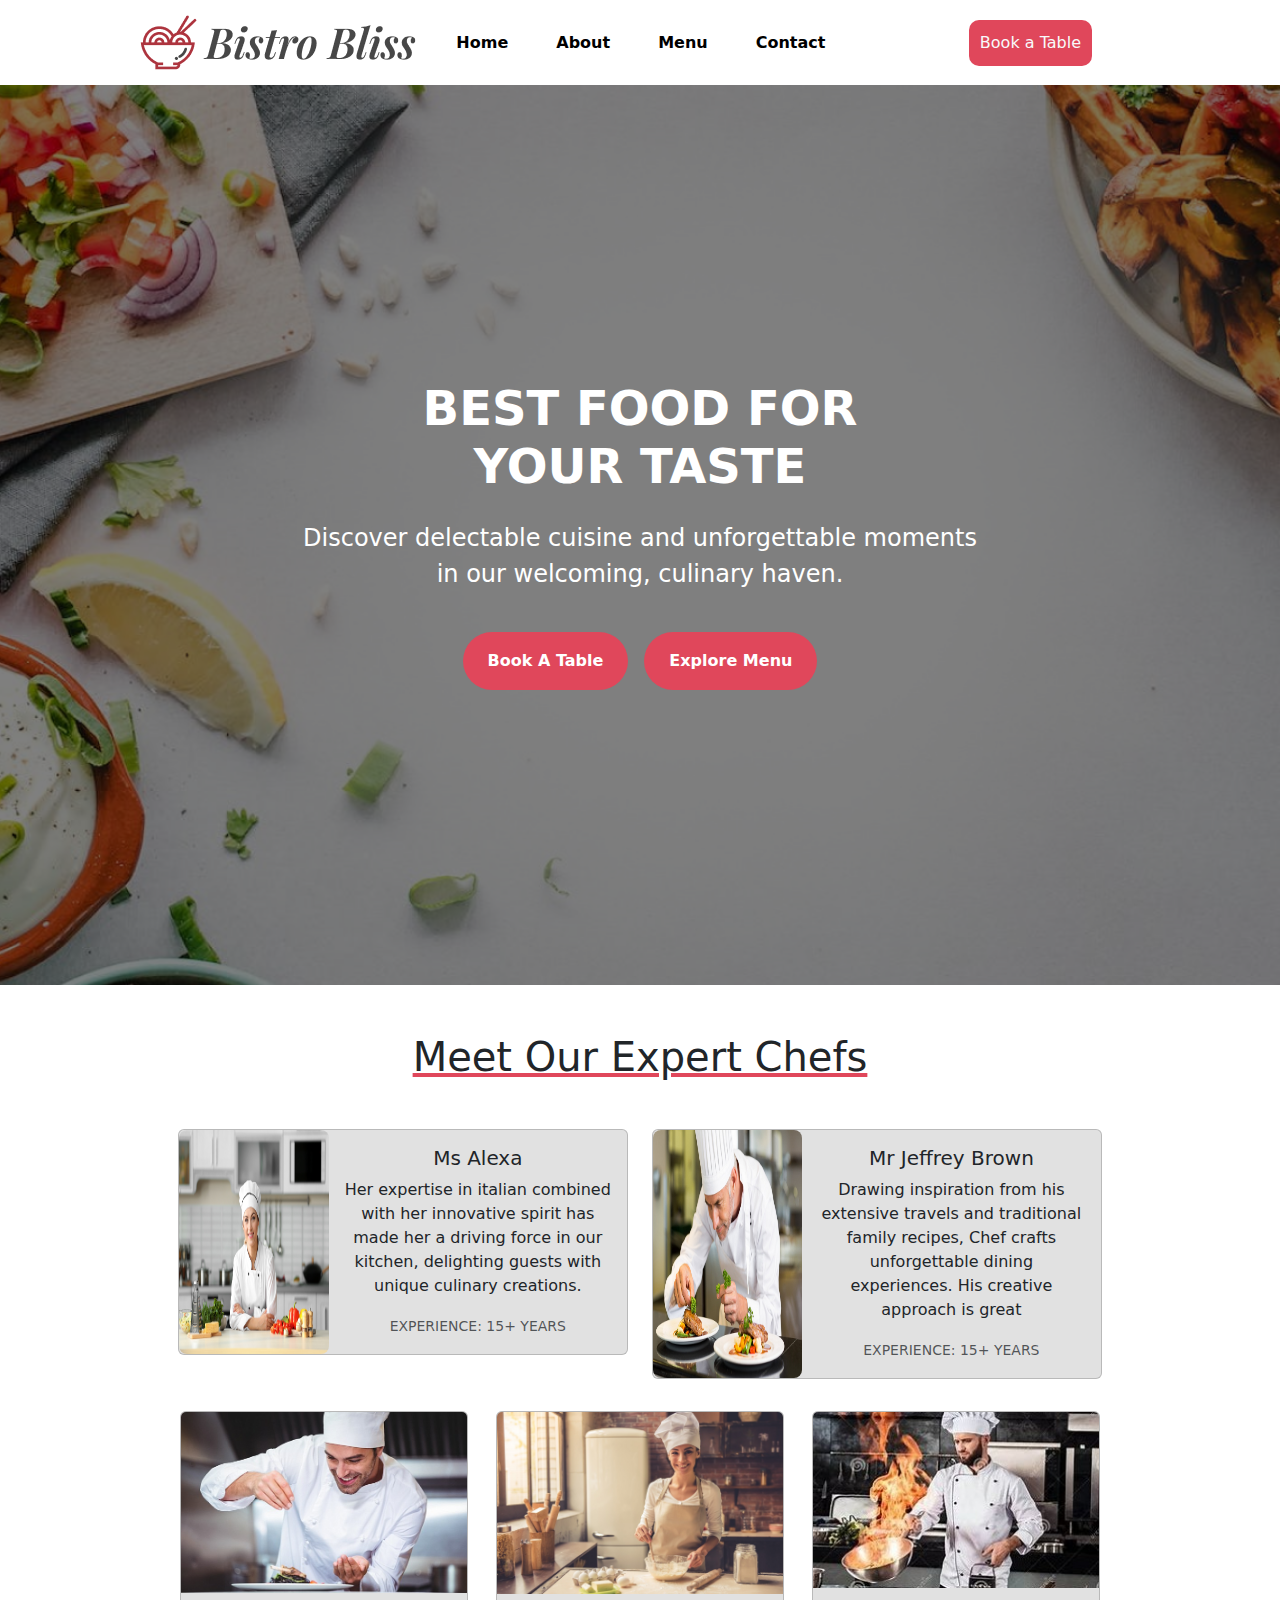
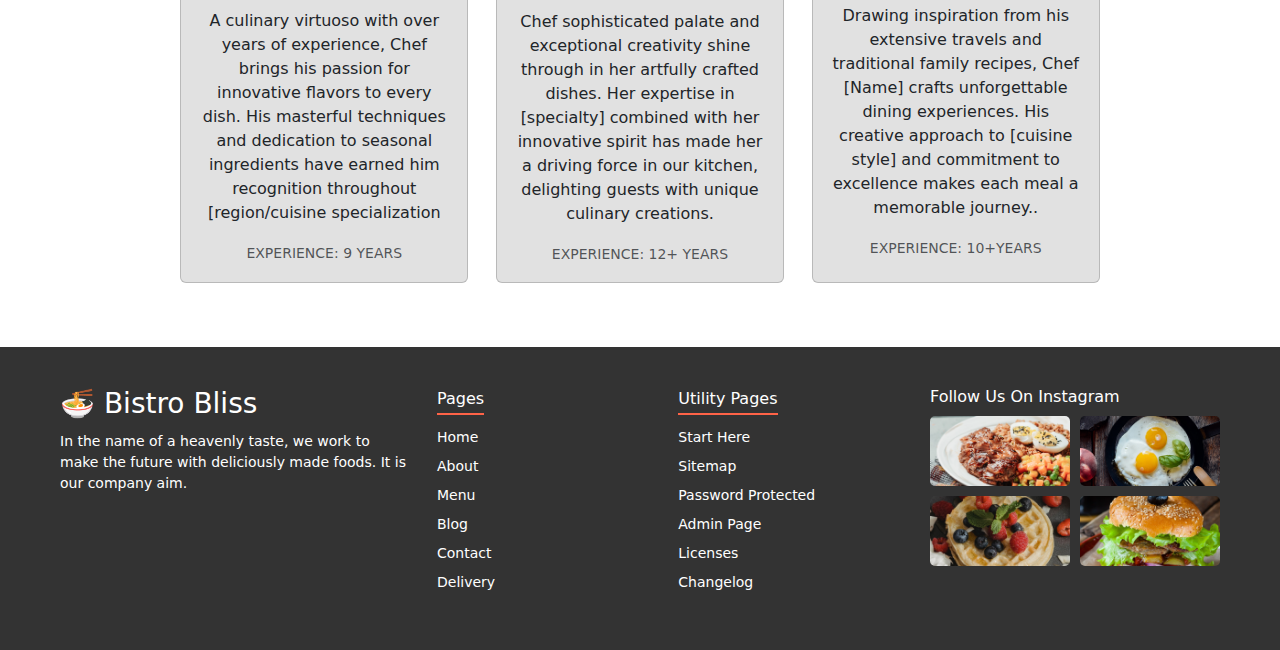
<file: index.html>
<!DOCTYPE html>
<html lang="en">

<head>
  <meta charset="UTF-8">
  <meta name="viewport" content="width=device-width, initial-scale=1.0">
  <title>BISTRO BLISS</title>
  <link rel="stylesheet" href="bootstrap-5.3.3-dist/css/bootstrap.min.css">
  <link rel="stylesheet" href="style.css">
</head>

<body>
   <!-- navbar -->
  <div class="main">
    <nav class="navbar navbar-expand-lg">
      <div class="container">
        <a class="navbar-brand" href="#">
          <img src="images/japanese-food.png" alt="">
          <img src="images/Cuisine.png" alt="">
        </a>
        <button class="navbar-toggler" type="button" data-bs-toggle="collapse" data-bs-target="#navbarSupportedContent"
          aria-controls="navbarSupportedContent" aria-expanded="false" aria-label="Toggle navigation">
          <span class="navbar-toggler-icon"></span>
        </button>
        <div class="collapse navbar-collapse" id="navbarSupportedContent">
          <ul class="navbar-nav me-auto mb-2 mb-lg-0 fw-bold">
            <!--nav-item-->
            <li class="nav-item px-3 ">
              <a class="nav-link active" aria-current="page" href="index.html">Home</a>
            </li>
            <li class="nav-item px-3">
              <a class="nav-link active" aria-current="page" href="about.html">About</a>
            </li>

            <li class="nav-item px-3">
              <a class="nav-link active" aria-current="page" href="menu.html">Menu</a>
            </li>
            <li class="nav-item px-3">
              <a class="nav-link active" aria-current="page" href="contact.html">Contact</a>
            </li>
          </ul>


          <form class="d-flex px-5 justify-content-center" role="search">

            <button class="btn btn-themee" type="submit"><a href="bookatable.html" class="text-light link-underline link-underline-opacity-0">Book a Table </a></button>
          </form>

        </div>
      </div>
    </nav>
  </div> 
  <!-- HERO SECTION-->
 
<div class="hero position-relative text-center min-vh-100">
  <!-- Background Image -->
  <img src="images/background.png" alt="bg" class="img-fluid w-100 h-100 object-fit-cover">

  <!-- Overlay with Text & Buttons -->
  <div class="hero-overlay position-absolute top-0 start-0 w-100 h-100 d-flex flex-column align-items-center justify-content-center text-white">
    <!-- Heading -->
    <h1 class="fw-bold display-4 text-uppercase">
      Best food for <br> your taste
    </h1>

    <!-- Paragraph -->
    <p class="mt-3 lead px-3">
      Discover delectable cuisine and unforgettable moments <br>
      in our welcoming, culinary haven.
    </p>

    <!-- Buttons -->
    <div class="mt-4 d-flex flex-column flex-md-row gap-3">
      <button type="button" class="bh-1 btn py-3 px-4 fw-semibold">
        Book A Table
      </button>
      <button type="button" class="bh-2 btn py-3 px-4 fw-semibold">
        Explore Menu
      </button>
    </div>
  </div>
</div>


  

  <!-- CHEFS SECTION -->
  <div class="chef-sec m-5 ">
    <h1 class="c-h d-flex justify-content-center fs-1.5 my-5 ">Meet Our Expert Chefs</h1>

    <div class="container text-center">
      <div class="row">
        <div class="col-sm d-flex justify-content-center h-100">
          <!-- card1  -->
          <div class="card mb-3" style="max-width: 540px;">
            <div class="row g-0">
              <div class="col-md-4">
                <img src="images/Chef1.jpeg" class="img-fluid rounded-3 h-100" alt="chef1" w>
              </div>
              <div class="col-md-8">
                <div class="card-body">
                  <h5 class="card-title">Ms Alexa</h5>
                  <p class="card-text">Her expertise in italian combined with her innovative spirit
                    has made her a driving force in our kitchen, delighting guests with unique
                    culinary creations.</p>
                  <p class="card-text"><small class="text-body-secondary">EXPERIENCE: 15+
                      YEARS</small></p>
                </div>
              </div>
            </div>
          </div>
        </div>
        <div class="col-sm d-flex justify-content-center h-100">
          <!-- card 2  -->
          <div class="card mb-3 " style="max-width: 540px;">
            <div class="row g-0 ">
              <div class="col-md-4">
                <img src="images/chef2.jpeg" class="img-fluid rounded-3 h-100" alt="chef2">
              </div>
              <div class="col-md-8">
                <div class="card-body">
                  <h5 class="card-title">Mr Jeffrey Brown</h5>
                  <p class="card-text">Drawing inspiration from his extensive travels and traditional
                    family recipes, Chef crafts unforgettable dining experiences. His creative
                    approach is great </p>
                  <p class="card-text"><small class="text-body-secondary">EXPERIENCE: 15+
                      YEARS</small></p>
                </div>
              </div>
            </div>
          </div>
        </div>
      </div>
    </div>
    <div class="container text-center">
      <div class="row ">
        <div class="col-sm my-3 d-flex justify-content-center">
          <!-- card 3  -->
          <div class="card h-100 " style="width: 18rem;">
            <img src="images/chef3.jpeg" class="card-img-top" alt="chef">
            <div class="card-body">
              <p class="card-text">A culinary virtuoso with over years of experience, Chef brings his
                passion for innovative flavors to every dish. His masterful techniques and dedication to
                seasonal ingredients have earned him recognition throughout [region/cuisine
                specialization</p>
              <p class="card-text"><small class="text-body-secondary">EXPERIENCE: 9 YEARS</small></p>
            </div>
          </div>
        </div>
        <div class="col-sm my-3 d-flex justify-content-center">
          <!-- card 4  -->
          <div class="card h-100 " style="width: 18rem;">
            <img src="images/chef4.jpeg" class="card-img-top" alt="chef">
            <div class="card-body">
              <p class="card-text">Chef sophisticated palate and exceptional creativity shine through in
                her artfully crafted dishes. Her expertise in [specialty] combined with her innovative
                spirit has made her a driving force in our kitchen, delighting guests with unique
                culinary creations.</p>
              <p class="card-text"><small class="text-body-secondary">EXPERIENCE: 12+ YEARS</small></p>
            </div>
          </div>
        </div>
        <div class="col-sm my-3 d-flex justify-content-center">
          <!-- card 5 -->
          <div class="card h-100 " style="width: 18rem;">
            <img src="images/chef5.jpeg" class="card-img-top" alt="chef">
            <div class="card-body">
              <p class="card-text">Drawing inspiration from his extensive travels and traditional family
                recipes, Chef [Name] crafts unforgettable dining experiences. His creative approach to
                [cuisine style] and commitment to excellence makes each meal a memorable journey..</p>
              <p class="card-text"><small class="text-body-secondary">EXPERIENCE: 10+YEARS</small></p>
            </div>
          </div>
        </div>
      </div>
    </div>
  </div>
 <!--footer-->
 <footer class="footer">
  <div class="footer-container">

      <div class="footer-left">
          <h3 class="footer-logo">🍜 Bistro Bliss</h3>
          <p class="footer-desc">
              In the name of a heavenly taste, we work to make the future with deliciously made foods. It is our
              company aim.
          </p>
          <div class="social-icons">
              <a href="#"><i class="fab fa-facebook"></i></a>
              <a href="#"><i class="fab fa-twitter"></i></a>
              <a href="#"><i class="fab fa-instagram"></i></a>
              <a href="#"><i class="fab fa-pinterest"></i></a>
          </div>
      </div>

      <div class="footer-middle">
          <div class="footer-links">
              <h4>Pages</h4>
              <ul>
                  <li><a href="#">Home</a></li>
                  <li><a href="#">About</a></li>
                  <li><a href="#">Menu</a></li>
                  <li><a href="#">Blog</a></li>
                  <li><a href="#">Contact</a></li>
                  <li><a href="#">Delivery</a></li>
              </ul>
          </div>
          <div class="footer-links">
              <h4>Utility Pages</h4>
              <ul>
                  <li><a href="#">Start Here</a></li>
                  <li><a href="#">Sitemap</a></li>
                  <li><a href="#">Password Protected</a></li>
                  <li><a href="admin.html">Admin Page</a></li>
                  <li><a href="#">Licenses</a></li>
                  <li><a href="#">Changelog</a></li>
              </ul>
          </div>
      </div>


      <div class="footer-right">
          <h4>Follow Us On Instagram</h4>
          <div class="footer-images">
              <img src="images/noodles.png" alt="Food Image 1">
              <img src="images/fry egg.png" alt="Food Image 2">
              <img src="images/waffles.png" alt="Food Image 3">
              <img src="images/zinger.png" alt="Food Image 4">
          </div>
      </div>
  </div>
</footer> 

  <script src="bootstrap-5.3.3-dist/js/bootstrap.min.js"></script>
</body>

</html>
</file>
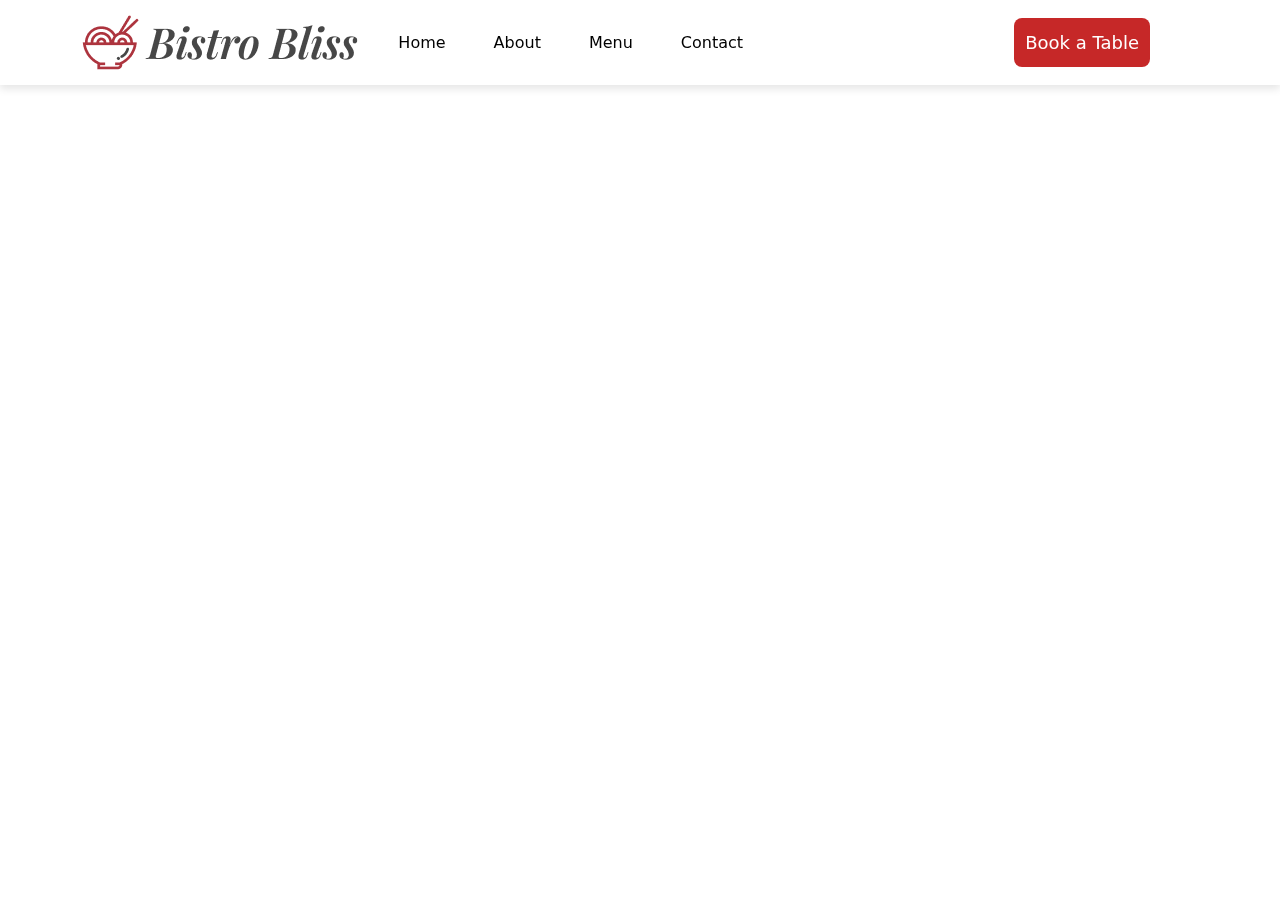
<file: images/index.html>
<!doctype html>
<html lang="en">

<head>
  <meta charset="utf-8">
  <meta name="viewport" content="width=device-width, initial-scale=1">
  <title>Bootstrap demo</title>
  <link href="https://cdn.jsdelivr.net/npm/bootstrap@5.3.3/dist/css/bootstrap.min.css" rel="stylesheet"
    integrity="sha384-QWTKZyjpPEjISv5WaRU9OFeRpok6YctnYmDr5pNlyT2bRjXh0JMhjY6hW+ALEwIH" crossorigin="anonymous">
  <link rel="stylesheet" href="style.css">
</head>

<body>
  <div class="main">
    <!--navbar-->
    <nav class="navbar navbar-expand-lg">
      <div class="container">
        <a class="navbar-brand" href="#">
          <img src="Food - Website Design (Community)/japanese-food.png" alt="">
          <img src="Food - Website Design (Community)/Cuisine.png" alt="">
        </a>
        <button class="navbar-toggler" type="button" data-bs-toggle="collapse" data-bs-target="#navbarSupportedContent"
          aria-controls="navbarSupportedContent" aria-expanded="false" aria-label="Toggle navigation">
          <span class="navbar-toggler-icon"></span>
        </button>
        <div class="collapse navbar-collapse" id="navbarSupportedContent">
          <ul class="navbar-nav me-auto mb-2 mb-lg-0">
            <!--nav-item-->
            <li class="nav-item px-3">
              <a class="nav-link active" aria-current="page" href="home.html">Home</a>
            </li>
            <li class="nav-item px-3">
              <a class="nav-link active" aria-current="page" href="about.html">About</a>
            </li>

            <li class="nav-item px-3">
              <a class="nav-link active" aria-current="page" href="menu.html">Menu</a>
            </li>
            <li class="nav-item px-3">
              <a class="nav-link active" aria-current="page" href="contact.html">Contact</a>
            </li>
          </ul>


          <form class="d-flex px-5 justify-content-center" role="search">

            <button class="btn btn-theme" type="submit" href="bookatable.html">Book a Table</button>
          </form>

        </div>
      </div>
    </nav>
    <!---->
  </div>




  <script src="https://cdn.jsdelivr.net/npm/bootstrap@5.3.3/dist/js/bootstrap.bundle.min.js"
    integrity="sha384-YvpcrYf0tY3lHB60NNkmXc5s9fDVZLESaAA55NDzOxhy9GkcIdslK1eN7N6jIeHz"
    crossorigin="anonymous"></script>
</body>

</html>
</file>
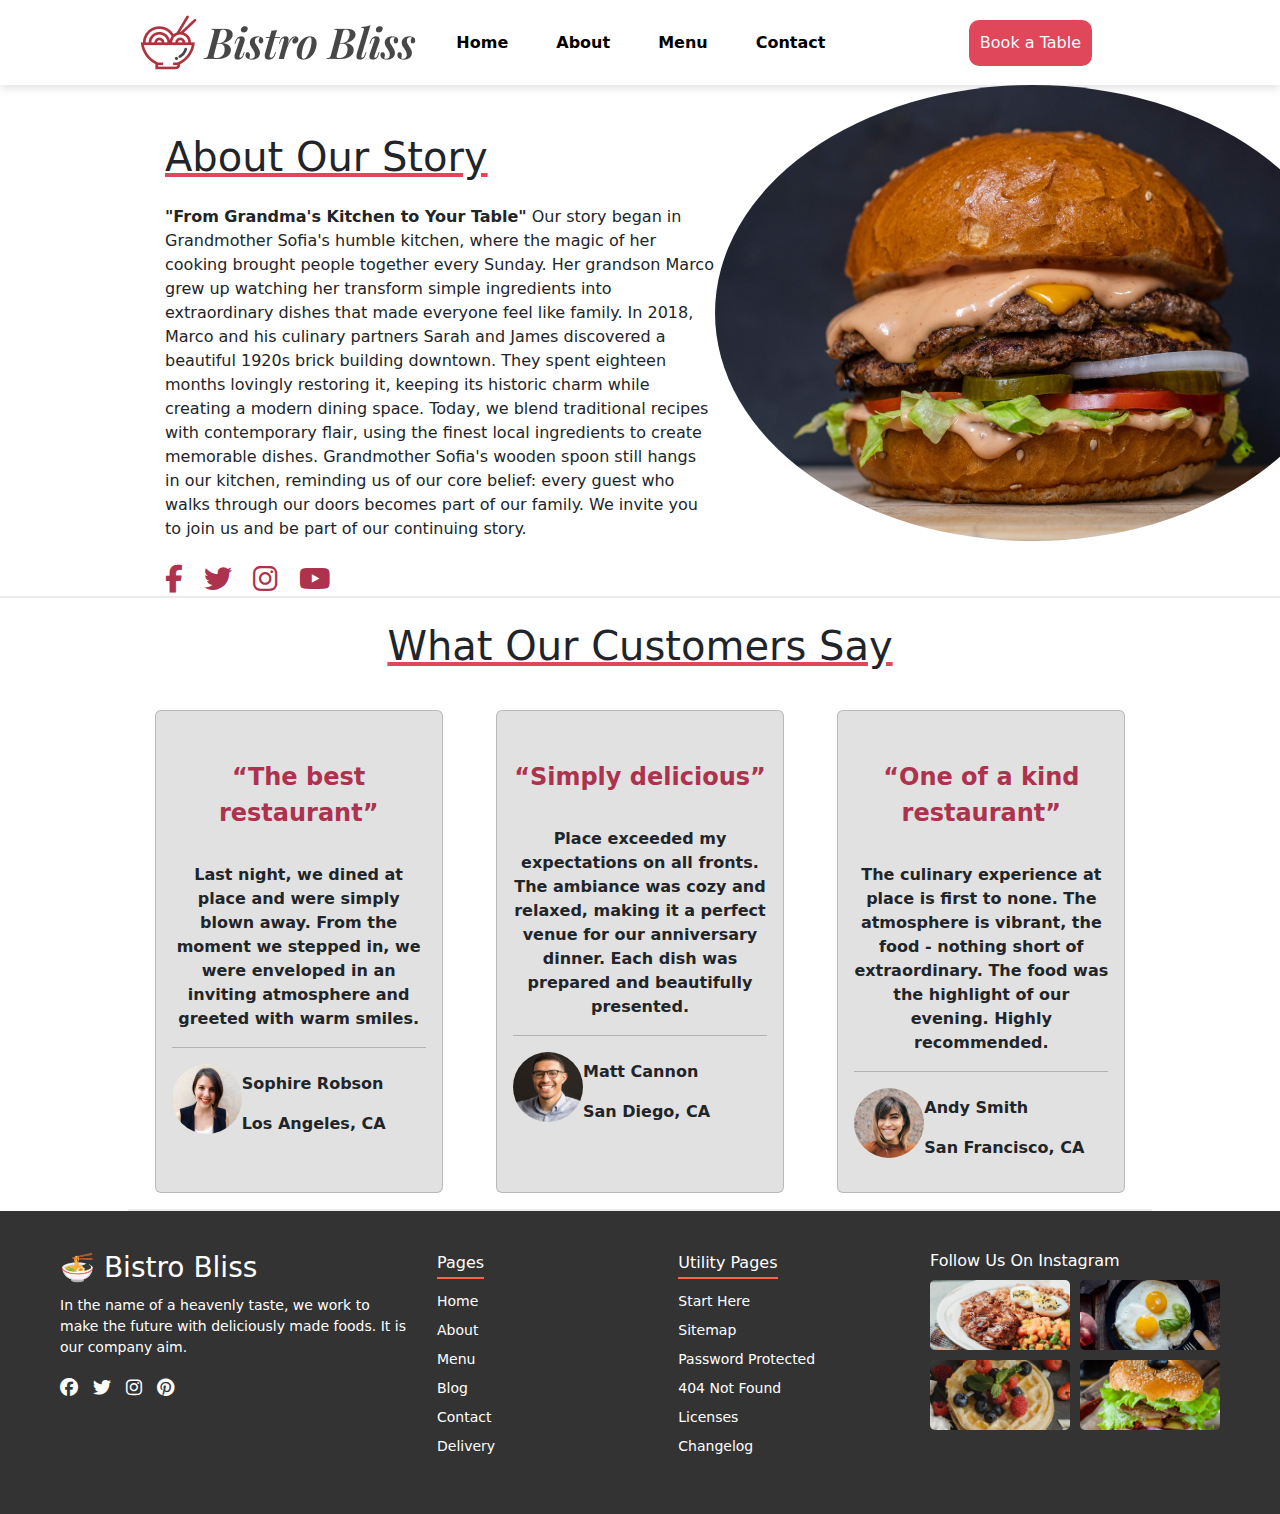
<file: about.html>
<!DOCTYPE html>
<html lang="en">

<head>
    <meta charset="UTF-8">
    <meta name="viewport" content="width=device-width, initial-scale=1.0">
    <title>About</title>
    <link rel="stylesheet" href="https://cdnjs.cloudflare.com/ajax/libs/font-awesome/6.7.2/css/all.min.css">
    <link rel="stylesheet" href="bootstrap-5.3.3-dist/css/bootstrap.min.css">
    <link rel="stylesheet" href="style.css">
</head>

<body>
    <!--navbar-->
    <div class="main">
        <nav class="navbar navbar-expand-lg">
            <div class="container">
                <a class="navbar-brand" href="#">
                    <img src="images/japanese-food.png" alt="">
                    <img src="images/Cuisine.png" alt="">
                </a>
                <button class="navbar-toggler" type="button" data-bs-toggle="collapse"
                    data-bs-target="#navbarSupportedContent" aria-controls="navbarSupportedContent"
                    aria-expanded="false" aria-label="Toggle navigation">
                    <span class="navbar-toggler-icon"></span>
                </button>
                <div class="collapse navbar-collapse" id="navbarSupportedContent">
                    <ul class="navbar-nav me-auto mb-2 mb-lg-0 fw-bold">
                        <!--nav-item-->
                        <li class="nav-item px-3 ">
                            <a class="nav-link active" aria-current="page" href="index.html">Home</a>
                        </li>
                        <li class="nav-item px-3">
                            <a class="nav-link active" aria-current="page" href="about.html">About</a>
                        </li>

                        <li class="nav-item px-3">
                            <a class="nav-link active" aria-current="page" href="menu.html">Menu</a>
                        </li>
                        <li class="nav-item px-3">
                            <a class="nav-link active" aria-current="page" href="contact.html">Contact</a>
                        </li>
                    </ul>


                    <form class="d-flex px-5 justify-content-center" role="search">

                        <button class="btn btn-themee" type="submit"><a href="bookatable.html" class="text-light link-underline link-underline-opacity-0">Book a Table </a></button>
                      </form>

                </div>
            </div>
        </nav>
        <!---->
    </div>
    <!-- about our story  -->
    <div class="section ">
        <div class="container d-lg-md-flex flex-lg-row flex-md-column d-flex flex-column justify-content-center ">
            <div class="content-section">
                <div class="title">
                    <h1 class="ab mt-5">About Our Story</h1>
                </div>
                <div class="content">
                    <p class="mt-4 "><strong> "From Grandma's Kitchen to Your Table"</strong>
                        Our story began in Grandmother Sofia's humble kitchen, where the magic of her cooking brought
                        people together every Sunday. Her grandson Marco grew up watching her transform simple
                        ingredients into extraordinary dishes that made everyone feel like family.
                        In 2018, Marco and his culinary partners Sarah and James discovered a beautiful 1920s brick
                        building downtown. They spent eighteen months lovingly restoring it, keeping its historic charm
                        while creating a modern dining space. Today, we blend traditional recipes with contemporary
                        flair, using the finest local ingredients to create memorable dishes.
                        Grandmother Sofia's wooden spoon still hangs in our kitchen, reminding us of our core belief:
                        every guest who walks through our doors becomes part of our family. We invite you to join us and
                        be part of our continuing story.</p>
                </div>
                <div class="socials mt-4">
                    <a href="https://www.facebook.com"><i class="fab fa-facebook-f me-3 fs-3"></i></a>
                    <a href="https://www.twitter.com"><i class="fab fa-twitter me-3 fs-3"></i></a>
                    <a href="https://www.instagram.com"><i class="fab fa-instagram me-3 fs-3"></i></a>
                    <a href="https://www.youtube.com"><i class="fab fa-youtube fs-3"></i></a>
                </div>
            </div>
            <div class="img-sec ">
                <img src="images/about-burger.png" alt="burger" class="rounded-circle">
            </div>

        </div>
    </div>

    <!-- customer reviews  -->
    <div class="customer container text-center">
        <div class="row">
            <h1 class="cus-head my-4 ">What Our Customers Say</h1>
            <!-- card 1  -->
            <div class="col-sm my-3 d-flex justify-content-center ">
                <div class="card h-100 " style="width: 18rem;">
                    <p class="cus-h card-top fw-bold mt-5 fs-4">“The best restaurant” </p>
                    <div class="card-body">
                        <p class="card-text fw-semibold">Last night, we dined at place and were simply blown away. From
                            the moment we stepped in, we were enveloped in an inviting atmosphere and greeted with warm
                            smiles.</p>
                        <hr>
                        <p class="list-group-item d-inline-flex float-start ">
                            <img src="images/customer1.svg" alt="">

                        <p class="mt-2 float-start fw-bold">Sophire Robson</p>
                        <p class="float-start fw-semibold">Los Angeles, CA</p>
                        </p>
                    </div>
                </div>
            </div>
            <!-- card 2  -->
            <div class="col-sm my-3 d-flex justify-content-center">
                <div class="card h-100 " style="width: 18rem;">
                    <p class="cus-h card-top fw-bold mt-5 fs-4">“Simply delicious” </p>
                    <div class="card-body">
                        <p class="card-text fw-semibold">Place exceeded my expectations on all fronts. The ambiance was
                            cozy and relaxed, making it a perfect venue for our anniversary dinner. Each dish was
                            prepared and beautifully presented.</p>
                        <hr>
                        <p class="list-group-item d-inline-flex float-start ">
                            <img src="images/customer2.svg" alt="">

                        <p class="mt-2 float-start fw-bold">Matt Cannon</p>
                        <p class="float-start fw-semibold">San Diego, CA</p>
                        </p>
                    </div>
                </div>
            </div>
            <!-- card 3  -->
            <div class="col-sm my-3 d-flex justify-content-center">
                <div class="card h-100 " style="width: 18rem;">
                    <p class="cus-h card-top fw-bold mt-5 fs-4">“One of a kind restaurant” </p>
                    <div class="card-body">
                        <p class="card-text fw-semibold">The culinary experience at place is first to none. The
                            atmosphere is vibrant, the food - nothing short of extraordinary. The food was the highlight
                            of our evening. Highly recommended.</p>
                        <hr>
                        <p class="list-group-item d-inline-flex float-start ">
                            <img src="images/customer3..svg" alt="">

                        <p class="mt-2 float-start fw-bold">Andy Smith</p>
                        <p class="float-start fw-semibold">San Francisco, CA</p>
                        </p>
                    </div>
                </div>
            </div>
        </div>
    </div>

 <!--footer-->
 <footer class="footer">
    <div class="footer-container">

        <div class="footer-left">
            <h3 class="footer-logo">🍜 Bistro Bliss</h3>
            <p class="footer-desc">
                In the name of a heavenly taste, we work to make the future with deliciously made foods. It is our
                company aim.
            </p>
            <div class="social-icons">
                <a href="#"><i class="fab fa-facebook"></i></a>
                <a href="#"><i class="fab fa-twitter"></i></a>
                <a href="#"><i class="fab fa-instagram"></i></a>
                <a href="#"><i class="fab fa-pinterest"></i></a>
            </div>
        </div>

        <div class="footer-middle">
            <div class="footer-links">
                <h4>Pages</h4>
                <ul>
                    <li><a href="#">Home</a></li>
                    <li><a href="#">About</a></li>
                    <li><a href="#">Menu</a></li>
                    <li><a href="#">Blog</a></li>
                    <li><a href="#">Contact</a></li>
                    <li><a href="#">Delivery</a></li>
                </ul>
            </div>
            <div class="footer-links">
                <h4>Utility Pages</h4>
                <ul>
                    <li><a href="#">Start Here</a></li>
                    <li><a href="#">Sitemap</a></li>
                    <li><a href="#">Password Protected</a></li>
                    <li><a href="#">404 Not Found</a></li>
                    <li><a href="#">Licenses</a></li>
                    <li><a href="#">Changelog</a></li>
                </ul>
            </div>
        </div>


        <div class="footer-right">
            <h4>Follow Us On Instagram</h4>
            <div class="footer-images">
                <img src="images/noodles.png" alt="Food Image 1">
                <img src="images/fry egg.png" alt="Food Image 2">
                <img src="images/waffles.png" alt="Food Image 3">
                <img src="images/zinger.png" alt="Food Image 4">
            </div>
        </div>
    </div>
</footer>

</body>

</html>
</file>
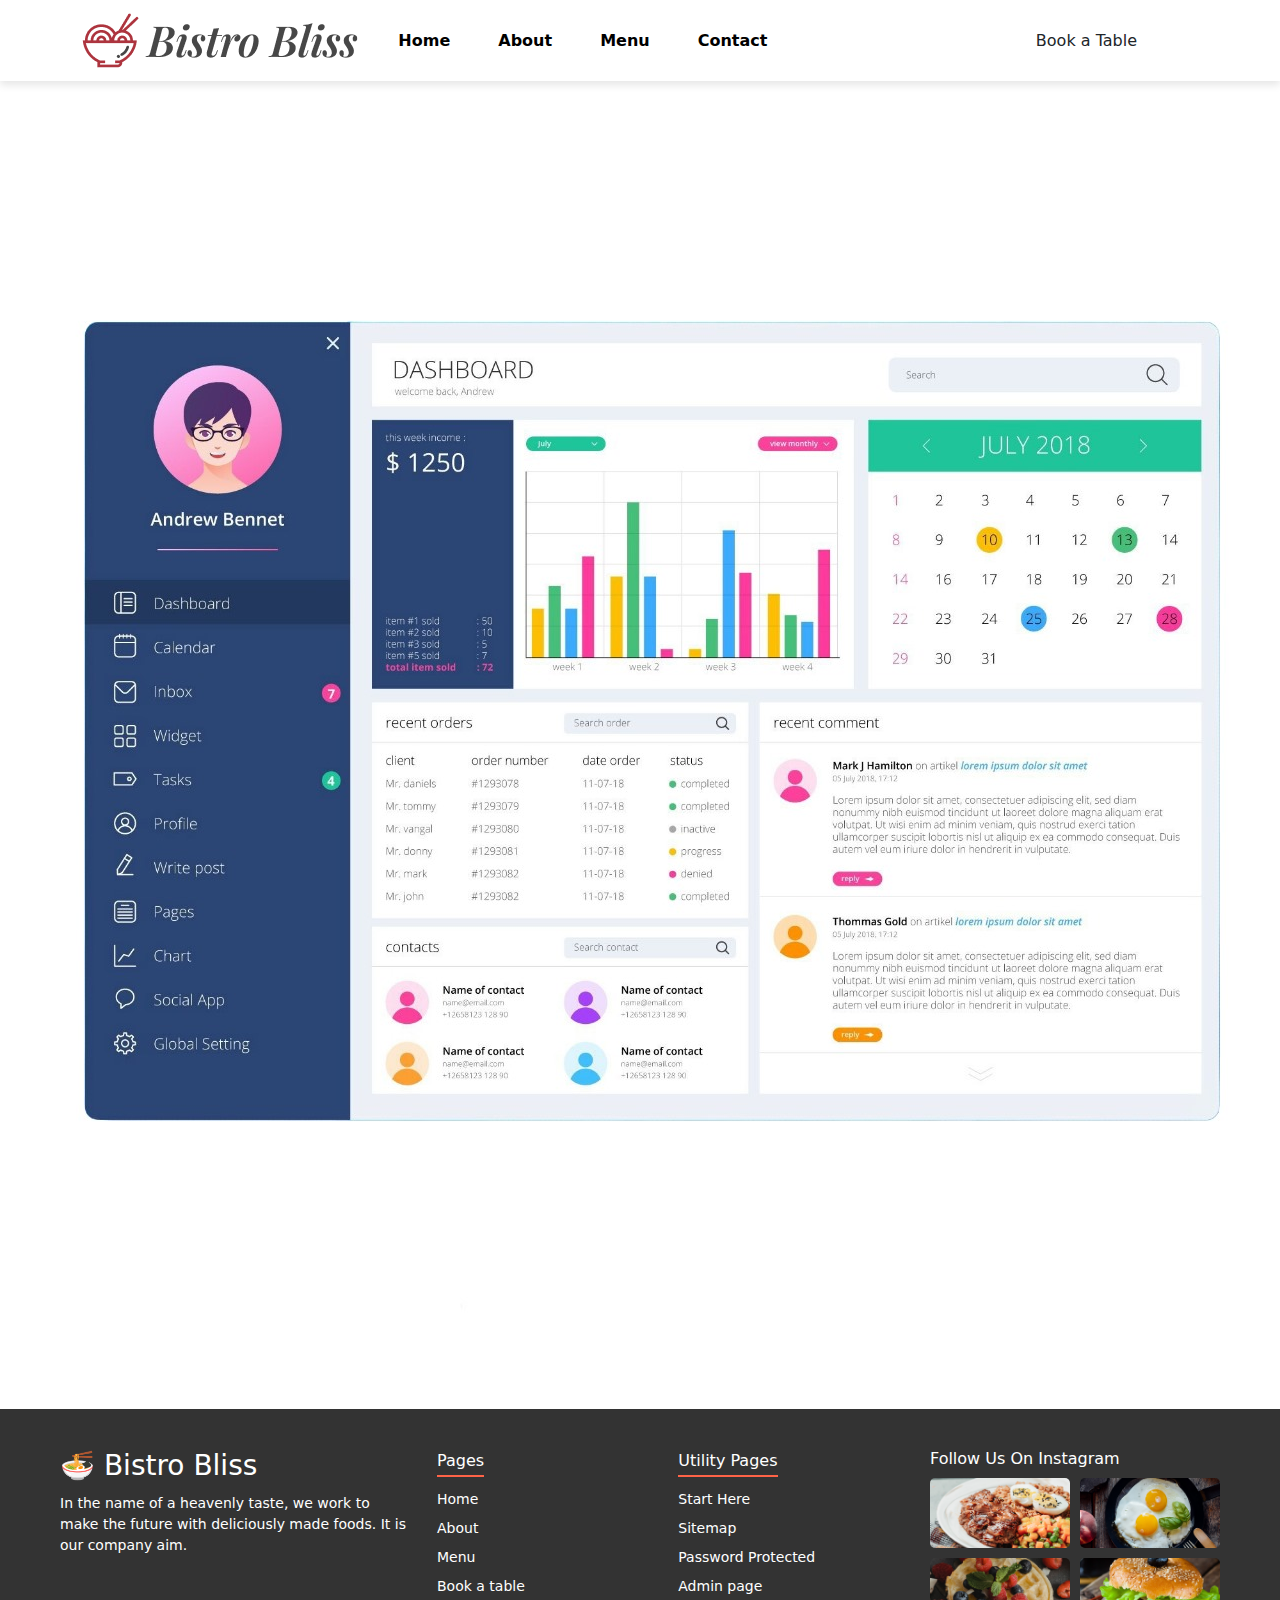
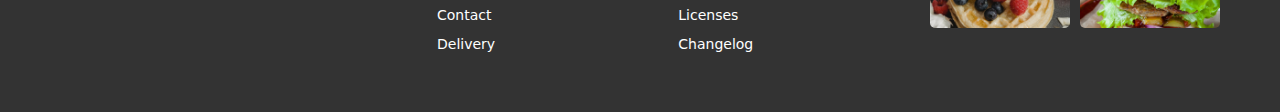
<file: admin.html>
<!DOCTYPE html>
<html lang="en">
<head>
    <meta charset="UTF-8">
    <meta name="viewport" content="width=device-width, initial-scale=1.0">
    <title>Admin</title>
    <link rel="stylesheet" href="style.css">
    <link href="https://cdn.jsdelivr.net/npm/bootstrap@5.3.3/dist/css/bootstrap.min.css" rel="stylesheet"
        integrity="sha384-QWTKZyjpPEjISv5WaRU9OFeRpok6YctnYmDr5pNlyT2bRjXh0JMhjY6hW+ALEwIH" crossorigin="anonymous">
</head>
<body>
    <!-- navbar -->
  <div class="main">
    <nav class="navbar navbar-expand-lg">
      <div class="container">
        <a class="navbar-brand" href="#">
          <img src="images/japanese-food.png" alt="">
          <img src="images/Cuisine.png" alt="">
        </a>
        <button class="navbar-toggler" type="button" data-bs-toggle="collapse" data-bs-target="#navbarSupportedContent"
          aria-controls="navbarSupportedContent" aria-expanded="false" aria-label="Toggle navigation">
          <span class="navbar-toggler-icon"></span>
        </button>
        <div class="collapse navbar-collapse" id="navbarSupportedContent">
          <ul class="navbar-nav me-auto mb-2 mb-lg-0 fw-bold">
            <!--nav-item-->
            <li class="nav-item px-3 ">
              <a class="nav-link active" aria-current="page" href="index.html">Home</a>
            </li>
            <li class="nav-item px-3">
              <a class="nav-link active" aria-current="page" href="about.html">About</a>
            </li>

            <li class="nav-item px-3">
              <a class="nav-link active" aria-current="page" href="menu.html">Menu</a>
            </li>
            <li class="nav-item px-3">
              <a class="nav-link active" aria-current="page" href="contact.html">Contact</a>
            </li>
          </ul>


          <form class="d-flex px-5 justify-content-center" role="search">

            <button class="admin-but btn btn-themee" type="submit" href="bookatable.html">Book a Table</button>
          </form>

        </div>
      </div>
    </nav>
  </div> 
    <div class="container-fluid dashboard-container">
        <img src="images/admin.jpg" alt="Admin Dashboard">
    </div>
    <!--footer-->
    <footer class="footer mt-5">
        <div class="footer-container">
            
           
            <div class="footer-left">
                <h3 class="footer-logo">🍜 Bistro Bliss</h3>
                <p class="footer-desc">
                    In the name of a heavenly taste, we work to make the future with deliciously made foods. It is our company aim.
                </p>
                <div class="social-icons">
                    <a href="#"><i class="fab fa-facebook"></i></a>
                    <a href="#"><i class="fab fa-twitter"></i></a>
                    <a href="#"><i class="fab fa-instagram"></i></a>
                    <a href="#"><i class="fab fa-pinterest"></i></a>
                </div>
            </div>
    
            <div class="footer-middle">
                <div class="footer-links">
                    <h4>Pages</h4>
                    <ul>
                        <li><a href="home.html">Home</a></li>
                        <li><a href="#">About</a></li>
                        <li><a href="menu.html">Menu</a></li>
                        <li><a href="bookatable.html">Book a table</a></li>
                        <li><a href="contact.html">Contact</a></li>
                        <li><a href="#">Delivery</a></li>
                    </ul>
                </div>
                <div class="footer-links">
                    <h4>Utility Pages</h4>
                    <ul>
                        <li><a href="#">Start Here</a></li>
                        <li><a href="#">Sitemap</a></li>
                        <li><a href="#">Password Protected</a></li>
                        <li><a href="admin.html">Admin page</a></li>
                        <li><a href="#">Licenses</a></li>
                        <li><a href="#">Changelog</a></li>
                    </ul>
                </div>
            </div>
    
          
            <div class="footer-right">
                <h4>Follow Us On Instagram</h4>
                <div class="footer-images">
                    <img src="images/noodles.png" alt="Food Image 1">
                    <img src="images/fry egg.png" alt="Food Image 2">
                    <img src="images/waffles.png" alt="Food Image 3">
                    <img src="images/zinger.png" alt="Food Image 4">
                </div>
            </div>
        </div>
    </footer>


    <script src="https://cdn.jsdelivr.net/npm/bootstrap@5.3.3/dist/js/bootstrap.bundle.min.js"
    integrity="sha384-YvpcrYf0tY3lHB60NNkmXc5s9fDVZLESaAA55NDzOxhy9GkcIdslK1eN7N6jIeHz"
    crossorigin="anonymous"></script> 
</body>
</html>
</file>
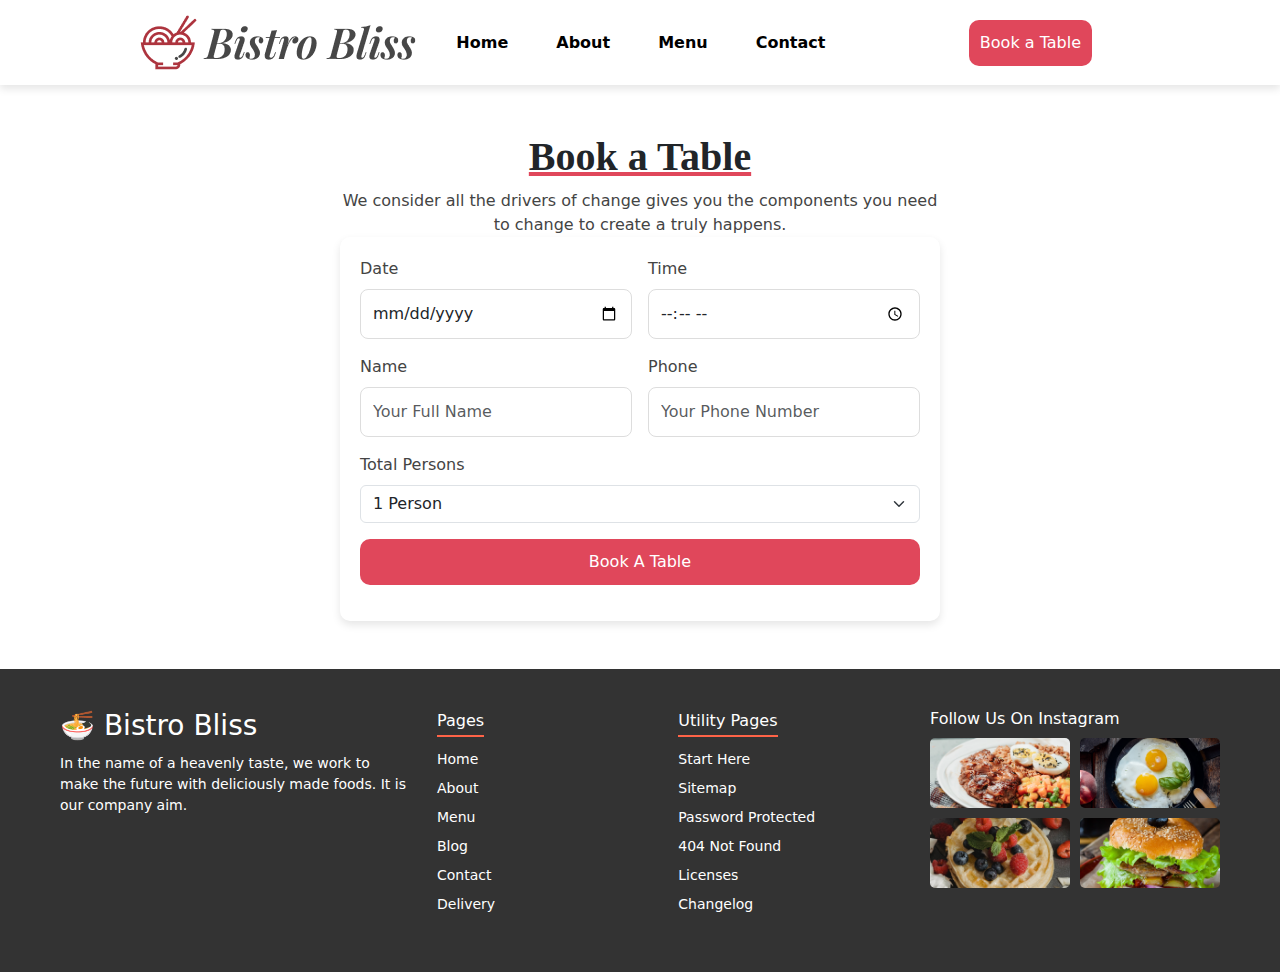
<file: bookatable.html>
<!DOCTYPE html>
<html lang="en">

<head>
    <meta charset="UTF-8">
    <meta name="viewport" content="width=device-width, initial-scale=1.0">
    <title>Book A table</title>
    <link rel="stylesheet" href="bootstrap-5.3.3-dist/css/bootstrap.min.css">
    <link rel="stylesheet" href="style.css">
</head>

<body>

    <!--nav bar-->
    <div class="main">

        <nav class="navbar navbar-expand-lg">
            <div class="container">
                <a class="navbar-brand" href="#">
                    <img src="images/japanese-food.png" alt="">
                    <img src="images/Cuisine.png" alt="">
                </a>
                <button class="navbar-toggler" type="button" data-bs-toggle="collapse"
                    data-bs-target="#navbarSupportedContent" aria-controls="navbarSupportedContent"
                    aria-expanded="false" aria-label="Toggle navigation">
                    <span class="navbar-toggler-icon"></span>
                </button>
                <div class="collapse navbar-collapse" id="navbarSupportedContent">
                    <ul class="navbar-nav me-auto mb-2 mb-lg-0 fw-semibold">
                        <!--nav-item-->
                        <li class="nav-item px-3">
                            <a class="nav-link active" aria-current="page" href="index.html">Home</a>
                        </li>
                        <li class="nav-item px-3">
                            <a class="nav-link active" aria-current="page" href="about.html">About</a>
                        </li>

                        <li class="nav-item px-3">
                            <a class="nav-link active" aria-current="page" href="menu.html">Menu</a>
                        </li>
                        <li class="nav-item px-3">
                            <a class="nav-link active" aria-current="page" href="contact.html">Contact</a>
                        </li>
                    </ul>


                    <form class="d-flex px-5 justify-content-center" role="search">

                        <a class="btn btn-themee" href="bookatable.html" target="_blank">Book a Table</a>
                    </form>

                </div>
            </div>
        </nav>
        <!--forms-->
        <div class="container text-center mt-5">
            <h1 class="head t-head">Book a Table</h1>
            <p class="special">We consider all the drivers of change gives you the components you need to change to create a truly happens.</p>
        </div>
        <!--book table-form-->
        <div class="reservation-form">
            <form>
                <div class="row g-3">
                    <div class="col-md-6">
                        <label for="date" class="form-label">Date</label>
                        <input type="date" class="form-control" id="date" required>
                    </div>
                    <div class="col-md-6">
                        <label for="time" class="form-label">Time</label>
                        <input type="time" class="form-control" id="time" required>
                    </div>
                    <div class="col-md-6">
                        <label for="name" class="form-label">Name</label>
                        <input type="text" class="form-control" id="name" placeholder="Your Full Name" required>
                    </div>
                    <div class="col-md-6">
                        <label for="phone" class="form-label">Phone</label>
                        <input type="tel" class="form-control" id="phone" placeholder="Your Phone Number" required>
                    </div>
                    <div class="col-md-12">
                        <label for="persons" class="form-label">Total Persons</label>
                        <select class="form-select" id="persons">
                            <option selected>1 Person</option>
                            <option>2 Persons</option>
                            <option>3 Persons</option>
                            <option>4+ Persons</option>
                        </select>
                    </div>
                    <div class="col-md-12">
                        <button type="submit" class="btn btn-themee table">Book A Table</button>
                    </div>
                </div>
            </form>
        </div>
        </div>
        <!--footer-->
        <footer class="footer mt-5">
            <div class="footer-container">
                
                <!-- Left Section: Bistro Bliss Logo & Description -->
                <div class="footer-left">
                    <h3 class="footer-logo">🍜 Bistro Bliss</h3>
                    <p class="footer-desc">
                        In the name of a heavenly taste, we work to make the future with deliciously made foods. It is our company aim.
                    </p>
                    <div class="social-icons">
                        <a href="#"><i class="fab fa-facebook"></i></a>
                        <a href="#"><i class="fab fa-twitter"></i></a>
                        <a href="#"><i class="fab fa-instagram"></i></a>
                        <a href="#"><i class="fab fa-pinterest"></i></a>
                    </div>
                </div>
        
                <!-- Middle Section: Pages & Utility Pages -->
                <div class="footer-middle">
                    <div class="footer-links">
                        <h4>Pages</h4>
                        <ul>
                            <li><a href="index.html">Home</a></li>
                            <li><a href="about.html">About</a></li>
                            <li><a href="menu.html">Menu</a></li>
                            <li><a href="#">Blog</a></li>
                            <li><a href="#">Contact</a></li>
                            <li><a href="#">Delivery</a></li>
                        </ul>
                    </div>
                    <div class="footer-links">
                        <h4>Utility Pages</h4>
                        <ul>
                            <li><a href="#">Start Here</a></li>
                            <li><a href="#">Sitemap</a></li>
                            <li><a href="#">Password Protected</a></li>
                            <li><a href="#">404 Not Found</a></li>
                            <li><a href="#">Licenses</a></li>
                            <li><a href="#">Changelog</a></li>
                        </ul>
                    </div>
                </div>
        
                <!-- Right Section: Instagram Images -->
                <div class="footer-right">
                    <h4>Follow Us On Instagram</h4>
                    <div class="footer-images">
                        <img src="images/noodles.png" alt="Food Image 1">
                        <img src="images/fry egg.png" alt="Food Image 2">
                        <img src="images/waffles.png" alt="Food Image 3">
                        <img src="images/zinger.png" alt="Food Image 4">
                    </div>
                </div>
            </div>
        </footer>


    </div>

    <script src="https://cdn.jsdelivr.net/npm/bootstrap@5.3.3/dist/js/bootstrap.bundle.min.js"
        integrity="sha384-YvpcrYf0tY3lHB60NNkmXc5s9fDVZLESaAA55NDzOxhy9GkcIdslK1eN7N6jIeHz"
        crossorigin="anonymous"></script>
</body>

</html>
</file>
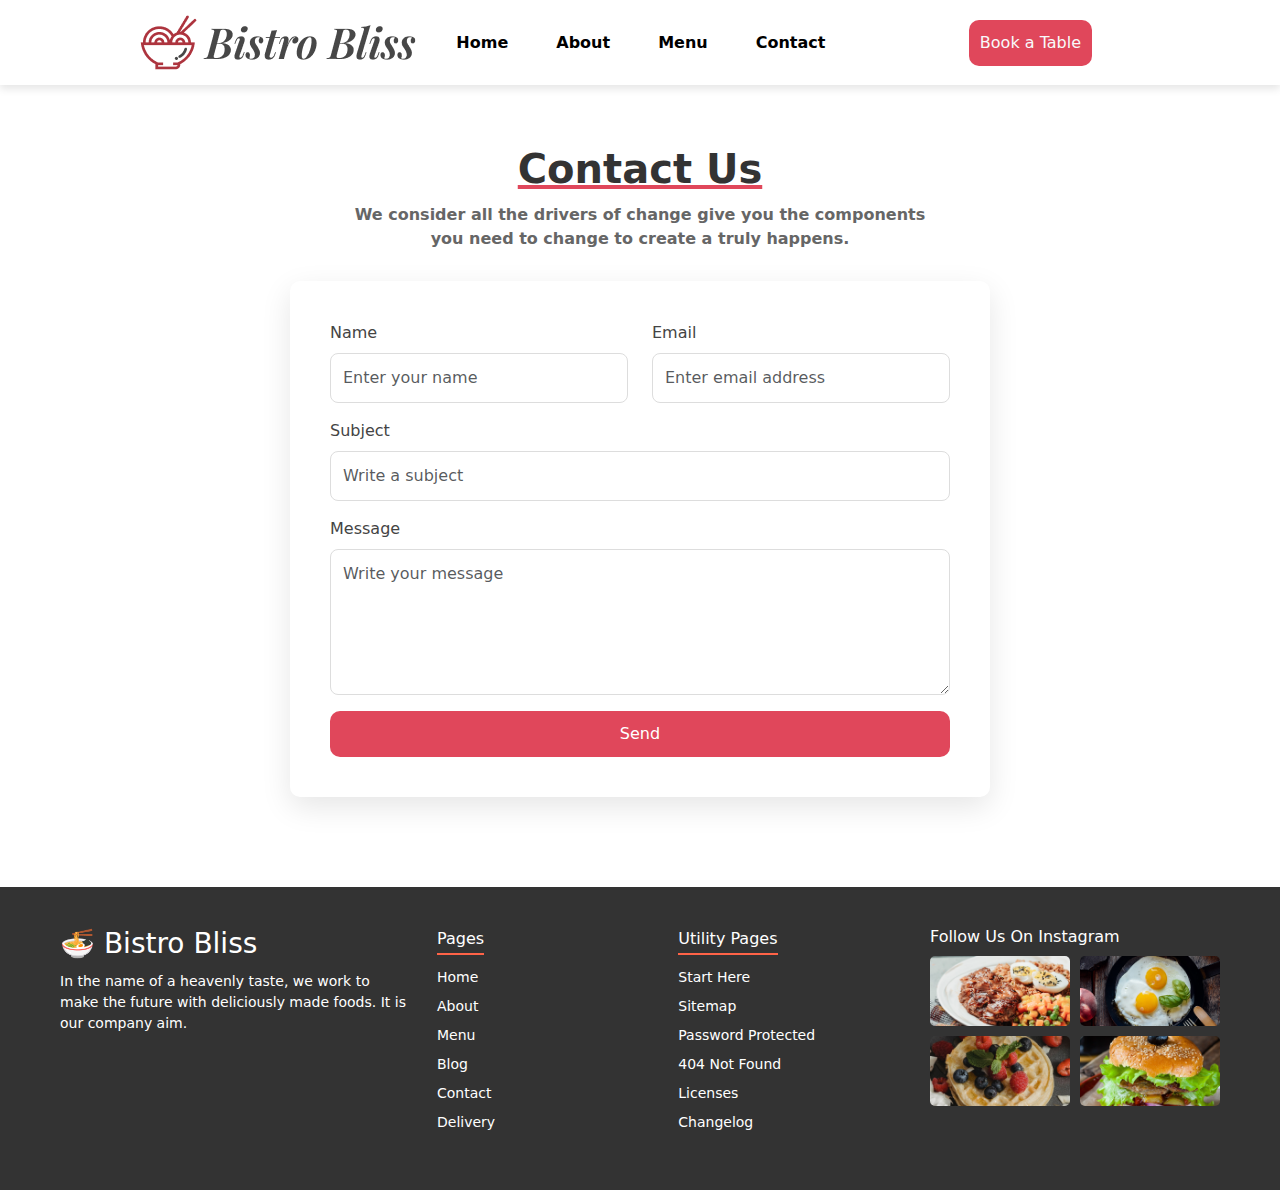
<file: contact.html>
<!DOCTYPE html>
<html lang="en">

<head>
    <meta charset="UTF-8">
    <meta name="viewport" content="width=device-width, initial-scale=1.0">
    <title>Contact Us</title>
    <link href="https://cdn.jsdelivr.net/npm/bootstrap@5.3.3/dist/css/bootstrap.min.css" rel="stylesheet"
        integrity="sha384-QWTKZyjpPEjISv5WaRU9OFeRpok6YctnYmDr5pNlyT2bRjXh0JMhjY6hW+ALEwIH" crossorigin="anonymous">
    <link rel="stylesheet" href="style.css">
</head>

<body>
    <!--navbar-->
    <div class="main">
        <nav class="navbar navbar-expand-lg">
            <div class="container">
                <a class="navbar-brand" href="#">
                    <img src="images/japanese-food.png" alt="">
                    <img src="images/Cuisine.png" alt="">
                </a>
                <button class="navbar-toggler" type="button" data-bs-toggle="collapse"
                    data-bs-target="#navbarSupportedContent" aria-controls="navbarSupportedContent"
                    aria-expanded="false" aria-label="Toggle navigation">
                    <span class="navbar-toggler-icon"></span>
                </button>
                <div class="collapse navbar-collapse" id="navbarSupportedContent">
                    <ul class="navbar-nav me-auto mb-2 mb-lg-0 fw-bold">
                        <!--nav-item-->
                        <li class="nav-item px-3 ">
                            <a class="nav-link active" aria-current="page" href="index.html">Home</a>
                        </li>
                        <li class="nav-item px-3">
                            <a class="nav-link active" aria-current="page" href="about.html">About</a>
                        </li>

                        <li class="nav-item px-3">
                            <a class="nav-link active" aria-current="page" href="menu.html">Menu</a>
                        </li>
                        <li class="nav-item px-3">
                            <a class="nav-link active" aria-current="page" href="contact.html">Contact</a>
                        </li>
                    </ul>

                    <form class="d-flex px-5 justify-content-center" role="search">

                        <button class="btn btn-themee" type="submit"><a href="bookatable.html" class="text-light link-underline link-underline-opacity-0">Book a Table </a></button>
                      </form>
                    

                </div>
            </div>
        </nav>
        <!---->
    </div>


    <!-- Contact Us Section -->
    <section class="contact-section">
        <div class="container">
            <div class="text-center">
                <h2 class="section-title">Contact Us</h2>
                <p class="section-subtitle fw-semibold">
                    We consider all the drivers of change give you the components
                    you need to change to create a truly happens.
                </p>
            </div>

            <div class="contact-form-container">
                <form>
                    <div class="row">
                        <!-- Name -->
                        <div class="col-md-6 mb-3">
                            <label class="form-label">Name</label>
                            <input type="text" class="form-control" placeholder="Enter your name">
                        </div>
                        <!-- Email -->
                        <div class="col-md-6 mb-3">
                            <label class="form-label">Email</label>
                            <input type="email" class="form-control" placeholder="Enter email address">
                        </div>
                    </div>

                    <!-- Subject -->
                    <div class="mb-3">
                        <label class="form-label">Subject</label>
                        <input type="text" class="form-control" placeholder="Write a subject">
                    </div>

                    <!-- Message -->
                    <div class="mb-3">
                        <label class="form-label">Message</label>
                        <textarea class="form-control" rows="5" placeholder="Write your message"></textarea>
                    </div>

                    <!-- Submit Button -->
                    <div class="text-center">
                        <button type="submit" class="btn btn-themee w-100">Send</button>
                    </div>
                </form>
            </div>
        </div>
    </section>
    <!--footer-->
    <footer class="footer">
        <div class="footer-container">

            <div class="footer-left">
                <h3 class="footer-logo">🍜 Bistro Bliss</h3>
                <p class="footer-desc">
                    In the name of a heavenly taste, we work to make the future with deliciously made foods. It is our
                    company aim.
                </p>
                <div class="social-icons">
                    <a href="#"><i class="fab fa-facebook"></i></a>
                    <a href="#"><i class="fab fa-twitter"></i></a>
                    <a href="#"><i class="fab fa-instagram"></i></a>
                    <a href="#"><i class="fab fa-pinterest"></i></a>
                </div>
            </div>

            <div class="footer-middle">
                <div class="footer-links">
                    <h4>Pages</h4>
                    <ul>
                        <li><a href="#">Home</a></li>
                        <li><a href="#">About</a></li>
                        <li><a href="#">Menu</a></li>
                        <li><a href="#">Blog</a></li>
                        <li><a href="#">Contact</a></li>
                        <li><a href="#">Delivery</a></li>
                    </ul>
                </div>
                <div class="footer-links">
                    <h4>Utility Pages</h4>
                    <ul>
                        <li><a href="#">Start Here</a></li>
                        <li><a href="#">Sitemap</a></li>
                        <li><a href="#">Password Protected</a></li>
                        <li><a href="#">404 Not Found</a></li>
                        <li><a href="#">Licenses</a></li>
                        <li><a href="#">Changelog</a></li>
                    </ul>
                </div>
            </div>


            <div class="footer-right">
                <h4>Follow Us On Instagram</h4>
                <div class="footer-images">
                    <img src="images/noodles.png" alt="Food Image 1">
                    <img src="images/fry egg.png" alt="Food Image 2">
                    <img src="images/waffles.png" alt="Food Image 3">
                    <img src="images/zinger.png" alt="Food Image 4">
                </div>
            </div>
        </div>
    </footer>


    <script src="https://cdn.jsdelivr.net/npm/bootstrap@5.3.3/dist/js/bootstrap.bundle.min.js"
        integrity="sha384-YvpcrYf0tY3lHB60NNkmXc5s9fDVZLESaAA55NDzOxhy9GkcIdslK1eN7N6jIeHz"
        crossorigin="anonymous"></script>
</body>

</html>
</file>
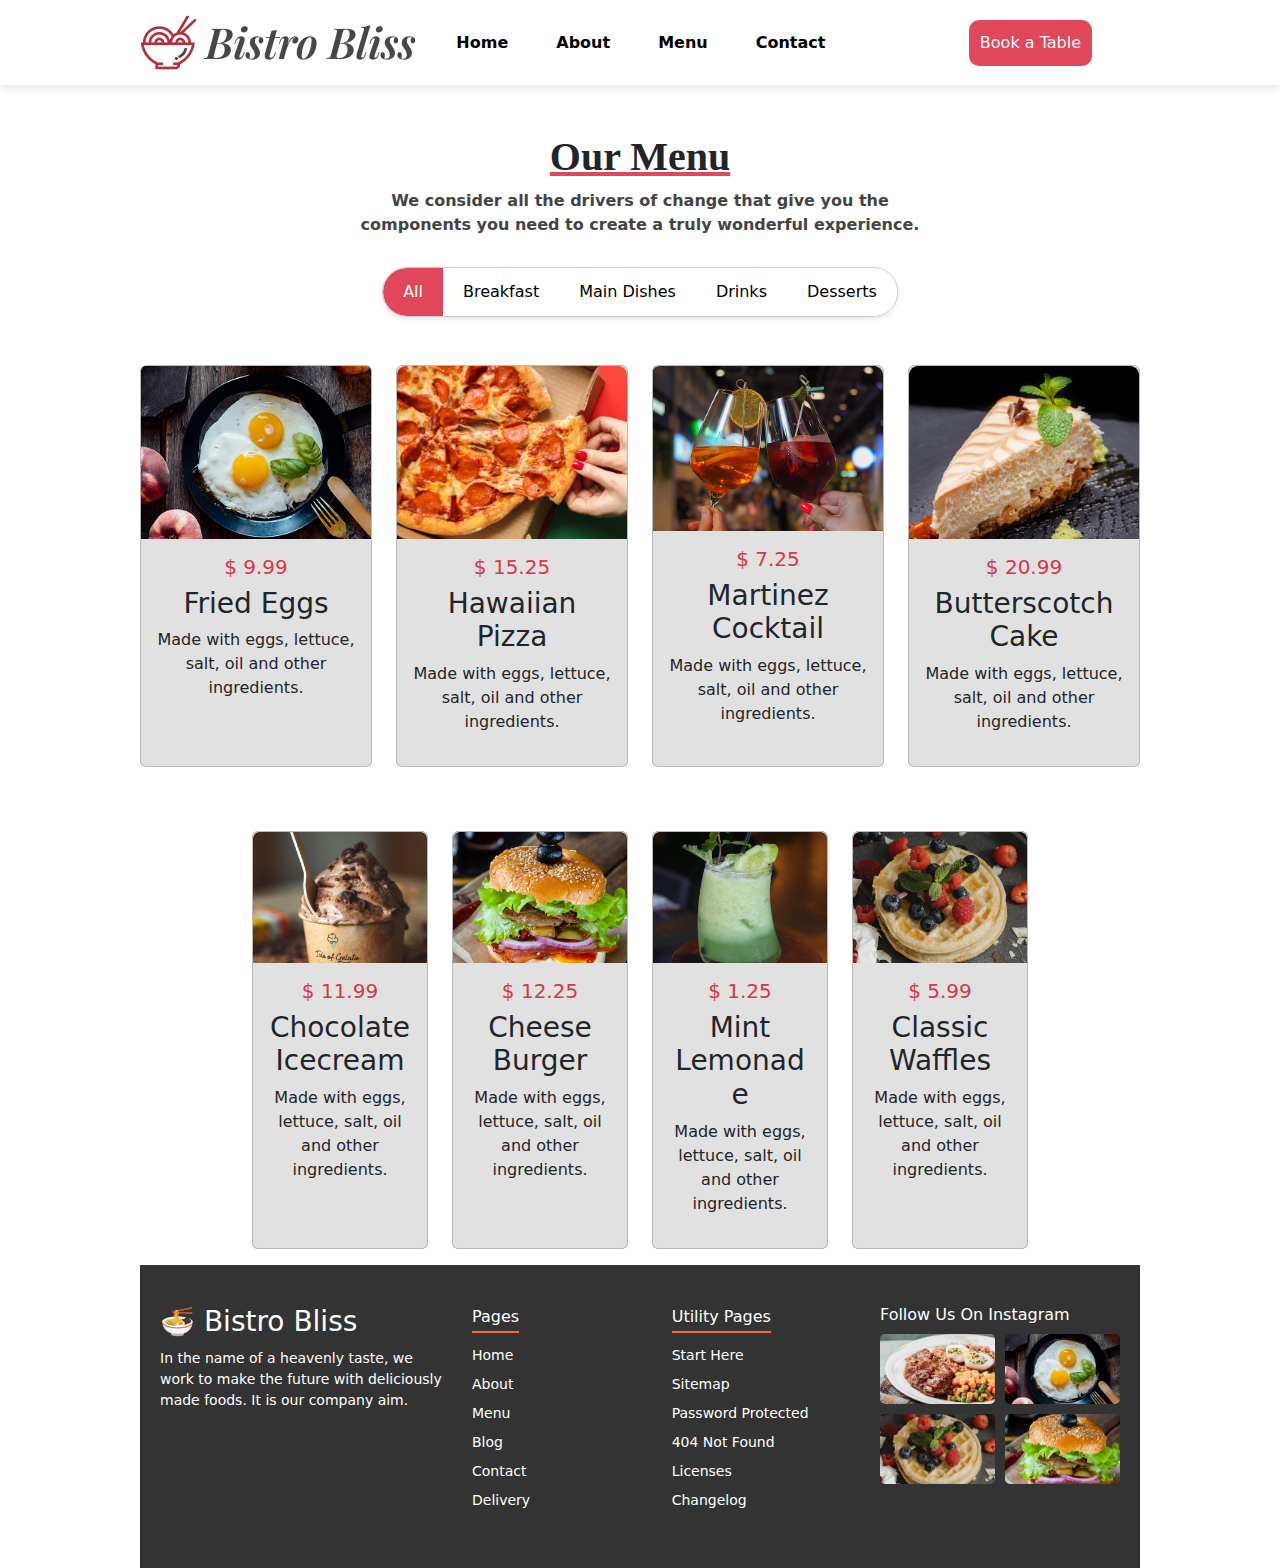
<file: menu.html>
<!doctype html>
<html lang="en">

<head>
    <meta charset="utf-8">
    <meta name="viewport" content="width=device-width, initial-scale=1">
    <title>Menu</title>
    <link rel="stylesheet" href="bootstrap-5.3.3-dist/css/bootstrap.min.css">
    <link rel="stylesheet" href="style.css">
</head>

<body>
    <!--navbar-->
    <div class="main">
        <nav class="navbar navbar-expand-lg">
            <div class="container">
                <a class="navbar-brand" href="#">
                    <img src="images/japanese-food.png" alt="">
                    <img src="images/Cuisine.png" alt="">
                </a>
                <button class="navbar-toggler" type="button" data-bs-toggle="collapse"
                    data-bs-target="#navbarSupportedContent" aria-controls="navbarSupportedContent"
                    aria-expanded="false" aria-label="Toggle navigation">
                    <span class="navbar-toggler-icon"></span>
                </button>
                <div class="collapse navbar-collapse" id="navbarSupportedContent">
                    <ul class="navbar-nav me-auto mb-2 mb-lg-0 fw-bold">
                        <!--nav-item-->
                        <li class="nav-item px-3 ">
                            <a class="nav-link active" aria-current="page" href="index.html">Home</a>
                        </li>
                        <li class="nav-item px-3">
                            <a class="nav-link active" aria-current="page" href="about.html">About</a>
                        </li>

                        <li class="nav-item px-3">
                            <a class="nav-link active" aria-current="page" href="menu.html">Menu</a>
                        </li>
                        <li class="nav-item px-3">
                            <a class="nav-link active" aria-current="page" href="contact.html">Contact</a>
                        </li>
                    </ul>

                    <form class="d-flex px-5 justify-content-center" role="search">

                        <button class="btn btn-themee" type="submit"><a href="bookatable.html" class="text-light link-underline link-underline-opacity-0">Book a Table </a></button>
                      </form>
                    

                </div>
            </div>
        </nav>
        <!---->
    </div>

    <!--Nav-bar 2-->
    <div class="container text-center mt-5">
        <h1 class="head menu">Our Menu</h1>
        <p class="special fw-semibold">We consider all the drivers of change that give you the components you need to
            create a
            truly wonderful experience.</p>

        <div class="nav-container">
            <div class="btn-group">
                <a href="index.html" class="btn category-btn active-btn">All</a>
                <a href="breakfast.html" class="btn category-btn">Breakfast</a>
                <a href="main-dishes.html" class="btn category-btn">Main Dishes</a>
                <a href="drinks.html" class="btn category-btn">Drinks</a>
                <a href="desserts.html" class="btn category-btn">Desserts</a>
            </div>
        </div>
    </div>
    <div class="container mt-5">
        <div class="row justify-content-center align-items-stretch">
            <!-- Card 1 -->
            <div class="col-sm-6 col-md-3 mb-3">
                <div class="card d-flex flex-column h-100 text-center">
                    <img src="images/fry egg.png" class="card-img-top img-fluid" alt="Fried Eggs">
                    <div class="card-body d-flex flex-column">
                        <h5 class="card-title text-danger">$ 9.99</h5>
                        <h3 class="card-text">Fried Eggs</h3>
                        <p class="flex-grow-1">Made with eggs, lettuce, salt, oil and other ingredients.</p>
                    </div>
                </div>
            </div>

            <!-- Card 2 -->
            <div class="col-sm-6 col-md-3 mb-3">
                <div class="card d-flex flex-column h-100 text-center">
                    <img src="images/pizza.png" class="card-img-top img-fluid" alt="Hawaiian Pizza">
                    <div class="card-body d-flex flex-column">
                        <h5 class="card-title text-danger">$ 15.25</h5>
                        <h3 class="card-text">Hawaiian Pizza</h3>
                        <p class="flex-grow-1">Made with eggs, lettuce, salt, oil and other ingredients.</p>
                    </div>
                </div>
            </div>

            <!-- Card 3 -->
            <div class="col-sm-6 col-md-3 mb-3">
                <div class="card d-flex flex-column h-100 text-center">
                    <img src="images/cocktail.png" class="card-img-top img-fluid" alt="Martinez Cocktail">
                    <div class="card-body d-flex flex-column">
                        <h5 class="card-title text-danger">$ 7.25</h5>
                        <h3 class="card-text">Martinez Cocktail</h3>
                        <p class="flex-grow-1">Made with eggs, lettuce, salt, oil and other ingredients.</p>
                    </div>
                </div>
            </div>

            <!-- Card 4 -->
            <div class="col-sm-6 col-md-3 mb-3">
                <div class="card d-flex flex-column h-100 text-center">
                    <img src="images/cake.png" class="card-img-top img-fluid" alt="Butterscotch Cake">
                    <div class="card-body d-flex flex-column">
                        <h5 class="card-title text-danger">$ 20.99</h5>
                        <h3 class="card-text">Butterscotch Cake</h3>
                        <p class="flex-grow-1">Made with eggs, lettuce, salt, oil and other ingredients.</p>
                    </div>
                </div>
            </div>
        </div>
        <!--2nd-card sec-->
        <div class="container mt-5">
            <div class="row justify-content-center align-items-stretch">
                <!-- Card 1 -->
                <div class="col-sm-6 col-md-3 mb-3">
                    <div class="card d-flex flex-column h-100 text-center">
                        <img src="images/choclate icecream.png" class="card-img-top img-fluid" alt="Fried Eggs">
                        <div class="card-body d-flex flex-column">
                            <h5 class="card-title text-danger">$ 11.99</h5>
                            <h3 class="card-text">Chocolate Icecream</h3>
                            <p class="flex-grow-1">Made with eggs, lettuce, salt, oil and other ingredients.</p>
                        </div>
                    </div>
                </div>

                <!-- Card 2 -->
                <div class="col-sm-6 col-md-3 mb-3">
                    <div class="card d-flex flex-column h-100 text-center">
                        <img src="images/zinger.png" class="card-img-top img-fluid" alt="Hawaiian Pizza">
                        <div class="card-body d-flex flex-column">
                            <h5 class="card-title text-danger">$ 12.25</h5>
                            <h3 class="card-text">Cheese Burger</h3>
                            <p class="flex-grow-1">Made with eggs, lettuce, salt, oil and other ingredients.</p>
                        </div>
                    </div>
                </div>

                <!-- Card 3 -->
                <div class="col-sm-6 col-md-3 mb-3">
                    <div class="card d-flex flex-column h-100 text-center">
                        <img src="images/lemonade.png" class="card-img-top img-fluid" alt="Martinez Cocktail">
                        <div class="card-body d-flex flex-column">
                            <h5 class="card-title text-danger">$ 1.25</h5>
                            <h3 class="card-text">Mint Lemonade</h3>
                            <p class="flex-grow-1">Made with eggs, lettuce, salt, oil and other ingredients.</p>
                        </div>
                    </div>
                </div>

                <!-- Card 4 -->
                <div class="col-sm-6 col-md-3 mb-3">
                    <div class="card d-flex flex-column h-100 text-center">
                        <img src="images/waffles.png" class="card-img-top img-fluid" alt="Butterscotch Cake">
                        <div class="card-body d-flex flex-column">
                            <h5 class="card-title text-danger">$ 5.99</h5>
                            <h3 class="card-text">Classic Waffles</h3>
                            <p class="flex-grow-1">Made with eggs, lettuce, salt, oil and other ingredients.</p>
                        </div>
                    </div>
                </div>
            </div>
        </div>
        <!--footer-->
        <footer class="footer img-fluid">
            <div class="footer-container  ">

                <div class="footer-left ">
                    <h3 class="footer-logo">🍜 Bistro Bliss</h3>
                    <p class="footer-desc">
                        In the name of a heavenly taste, we work to make the future with deliciously made foods. It is
                        our company aim.
                    </p>
                    <div class="social-icons">
                        <a href="#"><i class="fab fa-facebook"></i></a>
                        <a href="#"><i class="fab fa-twitter"></i></a>
                        <a href="#"><i class="fab fa-instagram"></i></a>
                        <a href="#"><i class="fab fa-pinterest"></i></a>
                    </div>
                </div>

                <div class="footer-middle">
                    <div class="footer-links">
                        <h4>Pages</h4>
                        <ul>
                            <li><a href="#">Home</a></li>
                            <li><a href="#">About</a></li>
                            <li><a href="#">Menu</a></li>
                            <li><a href="#">Blog</a></li>
                            <li><a href="#">Contact</a></li>
                            <li><a href="#">Delivery</a></li>
                        </ul>
                    </div>
                    <div class="footer-links">
                        <h4>Utility Pages</h4>
                        <ul>
                            <li><a href="#">Start Here</a></li>
                            <li><a href="#">Sitemap</a></li>
                            <li><a href="#">Password Protected</a></li>
                            <li><a href="#">404 Not Found</a></li>
                            <li><a href="#">Licenses</a></li>
                            <li><a href="#">Changelog</a></li>
                        </ul>
                    </div>
                </div>


                <div class="footer-right">
                    <h4>Follow Us On Instagram</h4>
                    <div class="footer-images">
                        <img src="images/noodles.png" alt="Food Image 1">
                        <img src="images/fry egg.png" alt="Food Image 2">
                        <img src="images/waffles.png" alt="Food Image 3">
                        <img src="images/zinger.png" alt="Food Image 4">
                    </div>
                </div>
            </div>
        </footer>


        <script src="https://cdn.jsdelivr.net/npm/bootstrap@5.3.3/dist/js/bootstrap.bundle.min.js"
            integrity="sha384-YvpcrYf0tY3lHB60NNkmXc5s9fDVZLESaAA55NDzOxhy9GkcIdslK1eN7N6jIeHz"
            crossorigin="anonymous"></script>
</body>

</html>
</file>
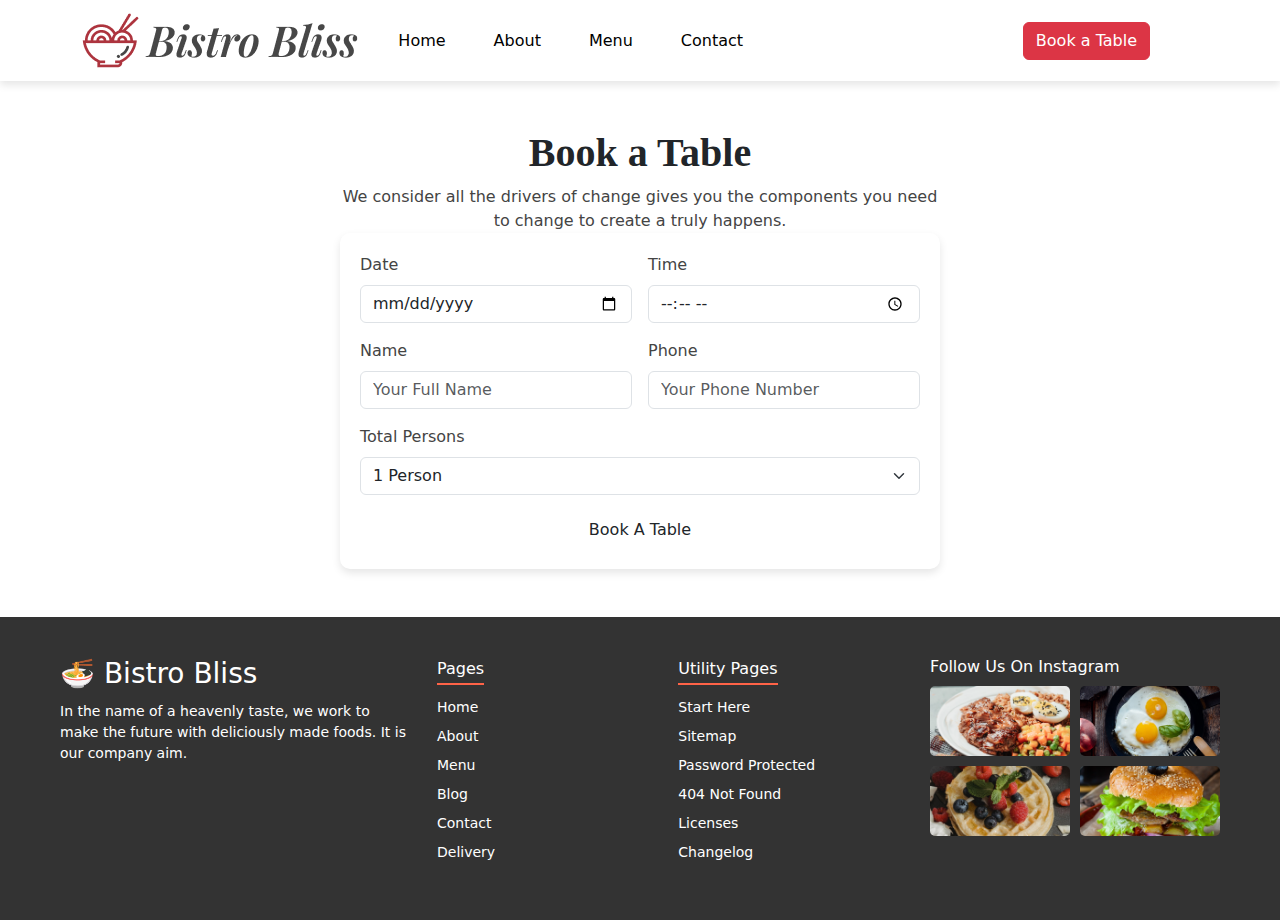
<file: images/bookatable.html>
<!DOCTYPE html>
<html lang="en">

<head>
    <meta charset="UTF-8">
    <meta name="viewport" content="width=device-width, initial-scale=1.0">
    <title>Book A table</title>
    <link rel="stylesheet" href="style.css">
    <link href="https://cdn.jsdelivr.net/npm/bootstrap@5.3.3/dist/css/bootstrap.min.css" rel="stylesheet"
        integrity="sha384-QWTKZyjpPEjISv5WaRU9OFeRpok6YctnYmDr5pNlyT2bRjXh0JMhjY6hW+ALEwIH" crossorigin="anonymous">
</head>

<body>

    <!--nav bar-->
    <div class="main">

        <nav class="navbar navbar-expand-lg">
            <div class="container">
                <a class="navbar-brand" href="#">
                    <img src="Food - Website Design (Community)/japanese-food.png" alt="">
                    <img src="Food - Website Design (Community)/Cuisine.png" alt="">
                </a>
                <button class="navbar-toggler" type="button" data-bs-toggle="collapse"
                    data-bs-target="#navbarSupportedContent" aria-controls="navbarSupportedContent"
                    aria-expanded="false" aria-label="Toggle navigation">
                    <span class="navbar-toggler-icon"></span>
                </button>
                <div class="collapse navbar-collapse" id="navbarSupportedContent">
                    <ul class="navbar-nav me-auto mb-2 mb-lg-0">
                        <!--nav-item-->
                        <li class="nav-item px-3">
                            <a class="nav-link active" aria-current="page" href="home.html">Home</a>
                        </li>
                        <li class="nav-item px-3">
                            <a class="nav-link active" aria-current="page" href="about.html">About</a>
                        </li>

                        <li class="nav-item px-3">
                            <a class="nav-link active" aria-current="page" href="menu.html">Menu</a>
                        </li>
                        <li class="nav-item px-3">
                            <a class="nav-link active" aria-current="page" href="contact.html">Contact</a>
                        </li>
                    </ul>


                    <form class="d-flex px-5 justify-content-center" role="search">

                        <a class="btn btn-danger" href="bookatable.html" target="_blank">Book a Table</a>
                    </form>

                </div>
            </div>
        </nav>
        <!--forms-->
        <div class="container text-center mt-5">
            <h1 class="head">Book a Table</h1>
            <p class="special">We consider all the drivers of change gives you the components you need to change to create a truly happens.</p>
        </div>
        <!--book table-form-->
        <div class="reservation-form">
            <form>
                <div class="row g-3">
                    <div class="col-md-6">
                        <label for="date" class="form-label">Date</label>
                        <input type="date" class="form-control" id="date" required>
                    </div>
                    <div class="col-md-6">
                        <label for="time" class="form-label">Time</label>
                        <input type="time" class="form-control" id="time" required>
                    </div>
                    <div class="col-md-6">
                        <label for="name" class="form-label">Name</label>
                        <input type="text" class="form-control" id="name" placeholder="Your Full Name" required>
                    </div>
                    <div class="col-md-6">
                        <label for="phone" class="form-label">Phone</label>
                        <input type="tel" class="form-control" id="phone" placeholder="Your Phone Number" required>
                    </div>
                    <div class="col-md-12">
                        <label for="persons" class="form-label">Total Persons</label>
                        <select class="form-select" id="persons">
                            <option selected>1 Person</option>
                            <option>2 Persons</option>
                            <option>3 Persons</option>
                            <option>4+ Persons</option>
                        </select>
                    </div>
                    <div class="col-md-12">
                        <button type="submit" class="btn btn-theme">Book A Table</button>
                    </div>
                </div>
            </form>
        </div>
        </div>
        <!--footer-->
        <footer class="footer mt-5">
            <div class="footer-container">
                
                <!-- Left Section: Bistro Bliss Logo & Description -->
                <div class="footer-left">
                    <h3 class="footer-logo">🍜 Bistro Bliss</h3>
                    <p class="footer-desc">
                        In the name of a heavenly taste, we work to make the future with deliciously made foods. It is our company aim.
                    </p>
                    <div class="social-icons">
                        <a href="#"><i class="fab fa-facebook"></i></a>
                        <a href="#"><i class="fab fa-twitter"></i></a>
                        <a href="#"><i class="fab fa-instagram"></i></a>
                        <a href="#"><i class="fab fa-pinterest"></i></a>
                    </div>
                </div>
        
                <!-- Middle Section: Pages & Utility Pages -->
                <div class="footer-middle">
                    <div class="footer-links">
                        <h4>Pages</h4>
                        <ul>
                            <li><a href="#">Home</a></li>
                            <li><a href="#">About</a></li>
                            <li><a href="#">Menu</a></li>
                            <li><a href="#">Blog</a></li>
                            <li><a href="#">Contact</a></li>
                            <li><a href="#">Delivery</a></li>
                        </ul>
                    </div>
                    <div class="footer-links">
                        <h4>Utility Pages</h4>
                        <ul>
                            <li><a href="#">Start Here</a></li>
                            <li><a href="#">Sitemap</a></li>
                            <li><a href="#">Password Protected</a></li>
                            <li><a href="#">404 Not Found</a></li>
                            <li><a href="#">Licenses</a></li>
                            <li><a href="#">Changelog</a></li>
                        </ul>
                    </div>
                </div>
        
                <!-- Right Section: Instagram Images -->
                <div class="footer-right">
                    <h4>Follow Us On Instagram</h4>
                    <div class="footer-images">
                        <img src="noodles.png" alt="Food Image 1">
                        <img src="fry egg.png" alt="Food Image 2">
                        <img src="waffles.png" alt="Food Image 3">
                        <img src="zinger.png" alt="Food Image 4">
                    </div>
                </div>
            </div>
        </footer>


    </div>

    <script src="https://cdn.jsdelivr.net/npm/bootstrap@5.3.3/dist/js/bootstrap.bundle.min.js"
        integrity="sha384-YvpcrYf0tY3lHB60NNkmXc5s9fDVZLESaAA55NDzOxhy9GkcIdslK1eN7N6jIeHz"
        crossorigin="anonymous"></script>
</body>

</html>
</file>
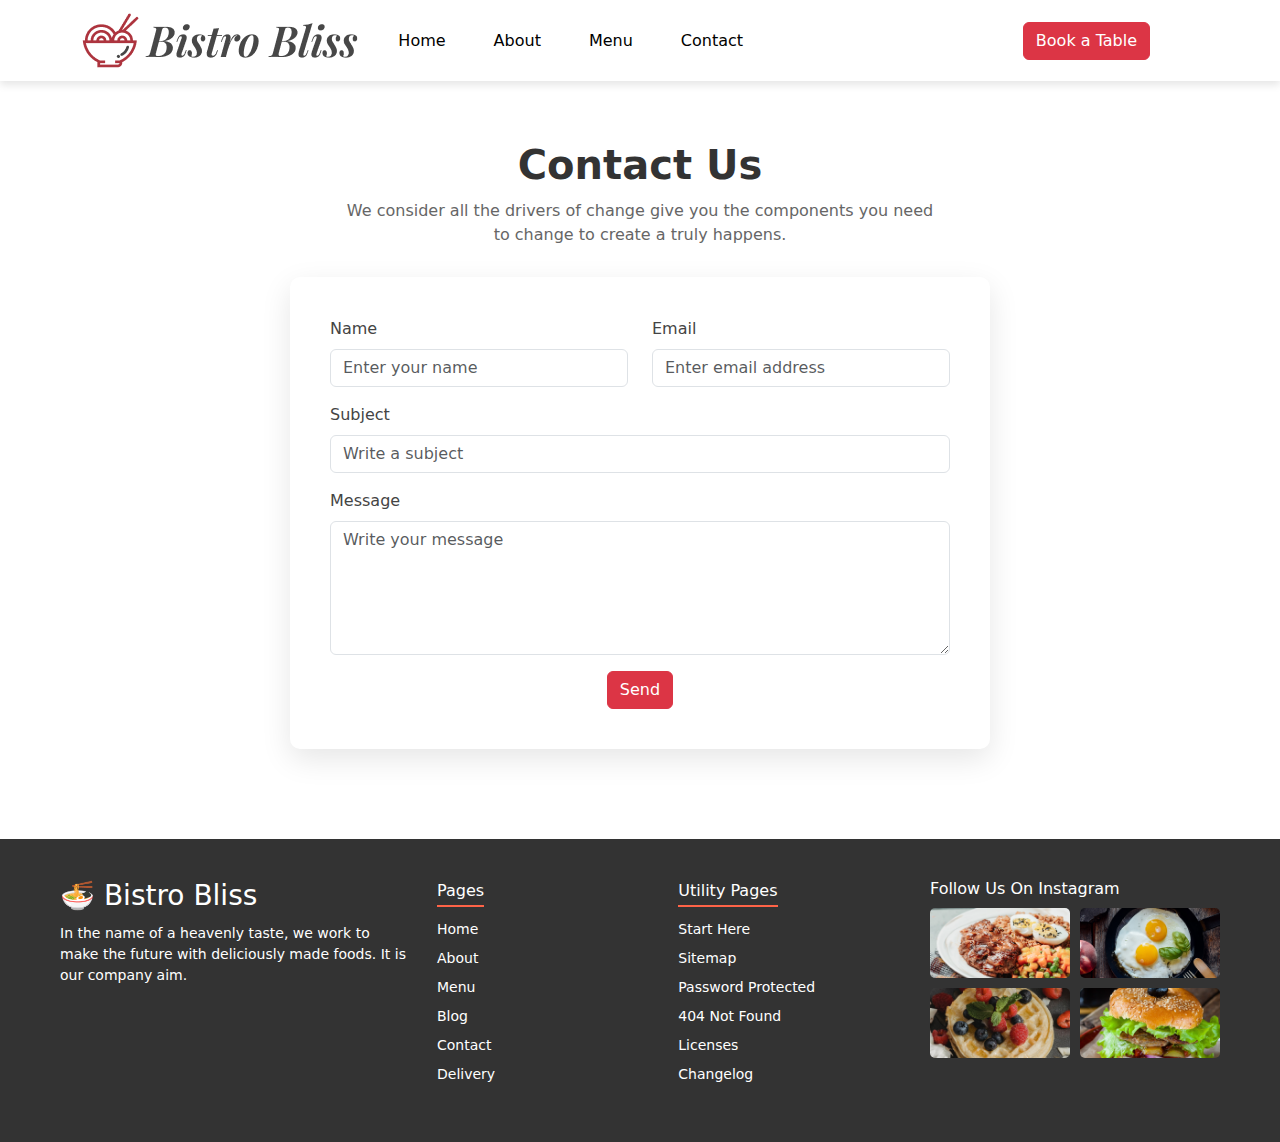
<file: images/contact.html>
<!DOCTYPE html>
<html lang="en">
<head>
    <meta charset="UTF-8">
    <meta name="viewport" content="width=device-width, initial-scale=1.0">
    <title>Contact Us</title>
    <link rel="stylesheet" href="style.css">
    <link href="https://cdn.jsdelivr.net/npm/bootstrap@5.3.3/dist/css/bootstrap.min.css" rel="stylesheet"
    integrity="sha384-QWTKZyjpPEjISv5WaRU9OFeRpok6YctnYmDr5pNlyT2bRjXh0JMhjY6hW+ALEwIH" crossorigin="anonymous">

</head>
<body>
    <!--nav-bar-->
    <div class="main">
        <nav class="navbar navbar-expand-lg">
            <div class="container">
                <a class="navbar-brand" href="#">
                    <img src="Food - Website Design (Community)/japanese-food.png" alt="">
                    <img src="Food - Website Design (Community)/Cuisine.png" alt="">
                </a>
                <button class="navbar-toggler" type="button" data-bs-toggle="collapse"
                    data-bs-target="#navbarSupportedContent" aria-controls="navbarSupportedContent"
                    aria-expanded="false" aria-label="Toggle navigation">
                    <span class="navbar-toggler-icon"></span>
                </button>
                <div class="collapse navbar-collapse" id="navbarSupportedContent">
                    <ul class="navbar-nav me-auto mb-2 mb-lg-0">
                        <!--nav-item-->
                        <li class="nav-item px-3">
                            <a class="nav-link active" aria-current="page" href="home.html">Home</a>
                        </li>
                        <li class="nav-item px-3">
                            <a class="nav-link active" aria-current="page" href="about.html">About</a>
                        </li>

                        <li class="nav-item px-3">
                            <a class="nav-link active" aria-current="page" href="menu.html">Menu</a>
                        </li>
                        <li class="nav-item px-3">
                            <a class="nav-link active" aria-current="page" href="contact.html">Contact</a>
                        </li>
                    </ul>


                    <form class="d-flex px-5 justify-content-center" role="search">

                        <a class="btn btn-danger" href="bookatable.html" target="_blank">Book a Table</a>
                    </form>

                </div>
            </div>
        </nav>



    </div>
   <!-- Contact Us Section -->
<section class="contact-section">
    <div class="container">
        <div class="text-center">
            <h2 class="section-title">Contact Us</h2>
            <p class="section-subtitle">
                We consider all the drivers of change give you the components 
                you need to change to create a truly happens.
            </p>
        </div>

        <div class="contact-form-container">
            <form>
                <div class="row">
                    <!-- Name -->
                    <div class="col-md-6 mb-3">
                        <label class="form-label">Name</label>
                        <input type="text" class="form-control" placeholder="Enter your name">
                    </div>
                    <!-- Email -->
                    <div class="col-md-6 mb-3">
                        <label class="form-label">Email</label>
                        <input type="email" class="form-control" placeholder="Enter email address">
                    </div>
                </div>

                <!-- Subject -->
                <div class="mb-3">
                    <label class="form-label">Subject</label>
                    <input type="text" class="form-control" placeholder="Write a subject">
                </div>

                <!-- Message -->
                <div class="mb-3">
                    <label class="form-label">Message</label>
                    <textarea class="form-control" rows="5" placeholder="Write your message"></textarea>
                </div>

                <!-- Submit Button -->
                <div class="text-center">
                    <button type="submit" class="btn btn-danger submit-btn">Send</button>
                </div>
            </form>
        </div>
    </div>
</section>
<!--footer-->
<footer class="footer">
    <div class="footer-container">
        
       
        <div class="footer-left">
            <h3 class="footer-logo">🍜 Bistro Bliss</h3>
            <p class="footer-desc">
                In the name of a heavenly taste, we work to make the future with deliciously made foods. It is our company aim.
            </p>
            <div class="social-icons">
                <a href="#"><i class="fab fa-facebook"></i></a>
                <a href="#"><i class="fab fa-twitter"></i></a>
                <a href="#"><i class="fab fa-instagram"></i></a>
                <a href="#"><i class="fab fa-pinterest"></i></a>
            </div>
        </div>

        <div class="footer-middle">
            <div class="footer-links">
                <h4>Pages</h4>
                <ul>
                    <li><a href="#">Home</a></li>
                    <li><a href="#">About</a></li>
                    <li><a href="#">Menu</a></li>
                    <li><a href="#">Blog</a></li>
                    <li><a href="#">Contact</a></li>
                    <li><a href="#">Delivery</a></li>
                </ul>
            </div>
            <div class="footer-links">
                <h4>Utility Pages</h4>
                <ul>
                    <li><a href="#">Start Here</a></li>
                    <li><a href="#">Sitemap</a></li>
                    <li><a href="#">Password Protected</a></li>
                    <li><a href="#">404 Not Found</a></li>
                    <li><a href="#">Licenses</a></li>
                    <li><a href="#">Changelog</a></li>
                </ul>
            </div>
        </div>

        
        <div class="footer-right">
            <h4>Follow Us On Instagram</h4>
            <div class="footer-images">
                <img src="noodles.png" alt="Food Image 1">
                <img src="fry egg.png" alt="Food Image 2">
                <img src="waffles.png" alt="Food Image 3">
                <img src="zinger.png" alt="Food Image 4">
            </div>
        </div>
    </div>
</footer>


    <script src="https://cdn.jsdelivr.net/npm/bootstrap@5.3.3/dist/js/bootstrap.bundle.min.js"
            integrity="sha384-YvpcrYf0tY3lHB60NNkmXc5s9fDVZLESaAA55NDzOxhy9GkcIdslK1eN7N6jIeHz"
            crossorigin="anonymous"></script> 
</body>
</html>
</file>
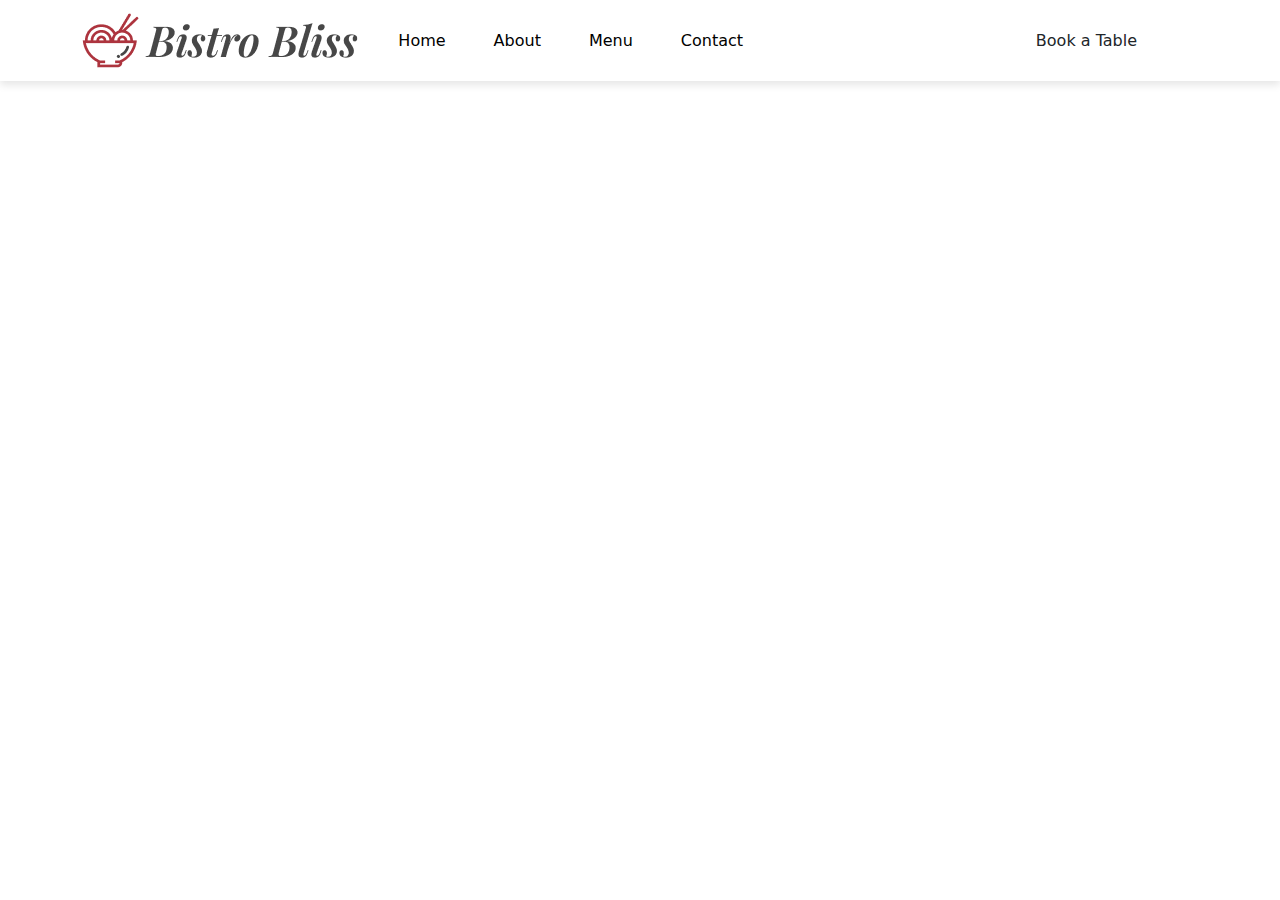
<file: images/home.html>
<!DOCTYPE html>
<html lang="en">
<head>
    <meta charset="UTF-8">
    <meta name="viewport" content="width=device-width, initial-scale=1.0">
    <title>Document</title>
    <link rel="stylesheet" href="style.css">
    <link href="https://cdn.jsdelivr.net/npm/bootstrap@5.3.3/dist/css/bootstrap.min.css" rel="stylesheet"
        integrity="sha384-QWTKZyjpPEjISv5WaRU9OFeRpok6YctnYmDr5pNlyT2bRjXh0JMhjY6hW+ALEwIH" crossorigin="anonymous">


   
</head>
<body>
<!--navbar-->
<div class="main">
    <nav class="navbar navbar-expand-lg">
        <div class="container">
            <a class="navbar-brand" href="#">
                <img src="Food - Website Design (Community)/japanese-food.png" alt="">
                <img src="Food - Website Design (Community)/Cuisine.png" alt="">
            </a>
            <button class="navbar-toggler" type="button" data-bs-toggle="collapse"
                data-bs-target="#navbarSupportedContent" aria-controls="navbarSupportedContent"
                aria-expanded="false" aria-label="Toggle navigation">
                <span class="navbar-toggler-icon"></span>
            </button>
            <div class="collapse navbar-collapse" id="navbarSupportedContent">
                <ul class="navbar-nav me-auto mb-2 mb-lg-0">
                    <!--nav-item-->
                    <li class="nav-item px-3">
                        <a class="nav-link active" aria-current="page" href="home.html">Home</a>
                    </li>
                    <li class="nav-item px-3">
                        <a class="nav-link active" aria-current="page" href="about.html">About</a>
                    </li>

                    <li class="nav-item px-3">
                        <a class="nav-link active" aria-current="page" href="menu.html">Menu</a>
                    </li>
                    <li class="nav-item px-3">
                        <a class="nav-link active" aria-current="page" href="contact.html">Contact</a>
                    </li>
                </ul>


                <form class="d-flex px-5 justify-content-center" role="search">

                    <a class="btn btn-theme" href="bookatable.html" target="_blank">Book a Table</a>
                </form>

            </div>
        </div>
    </nav>


</div>
   
<script src="https://cdn.jsdelivr.net/npm/bootstrap@5.3.3/dist/js/bootstrap.bundle.min.js"
        integrity="sha384-YvpcrYf0tY3lHB60NNkmXc5s9fDVZLESaAA55NDzOxhy9GkcIdslK1eN7N6jIeHz"
        crossorigin="anonymous"></script>
</body>
</html>
</file>
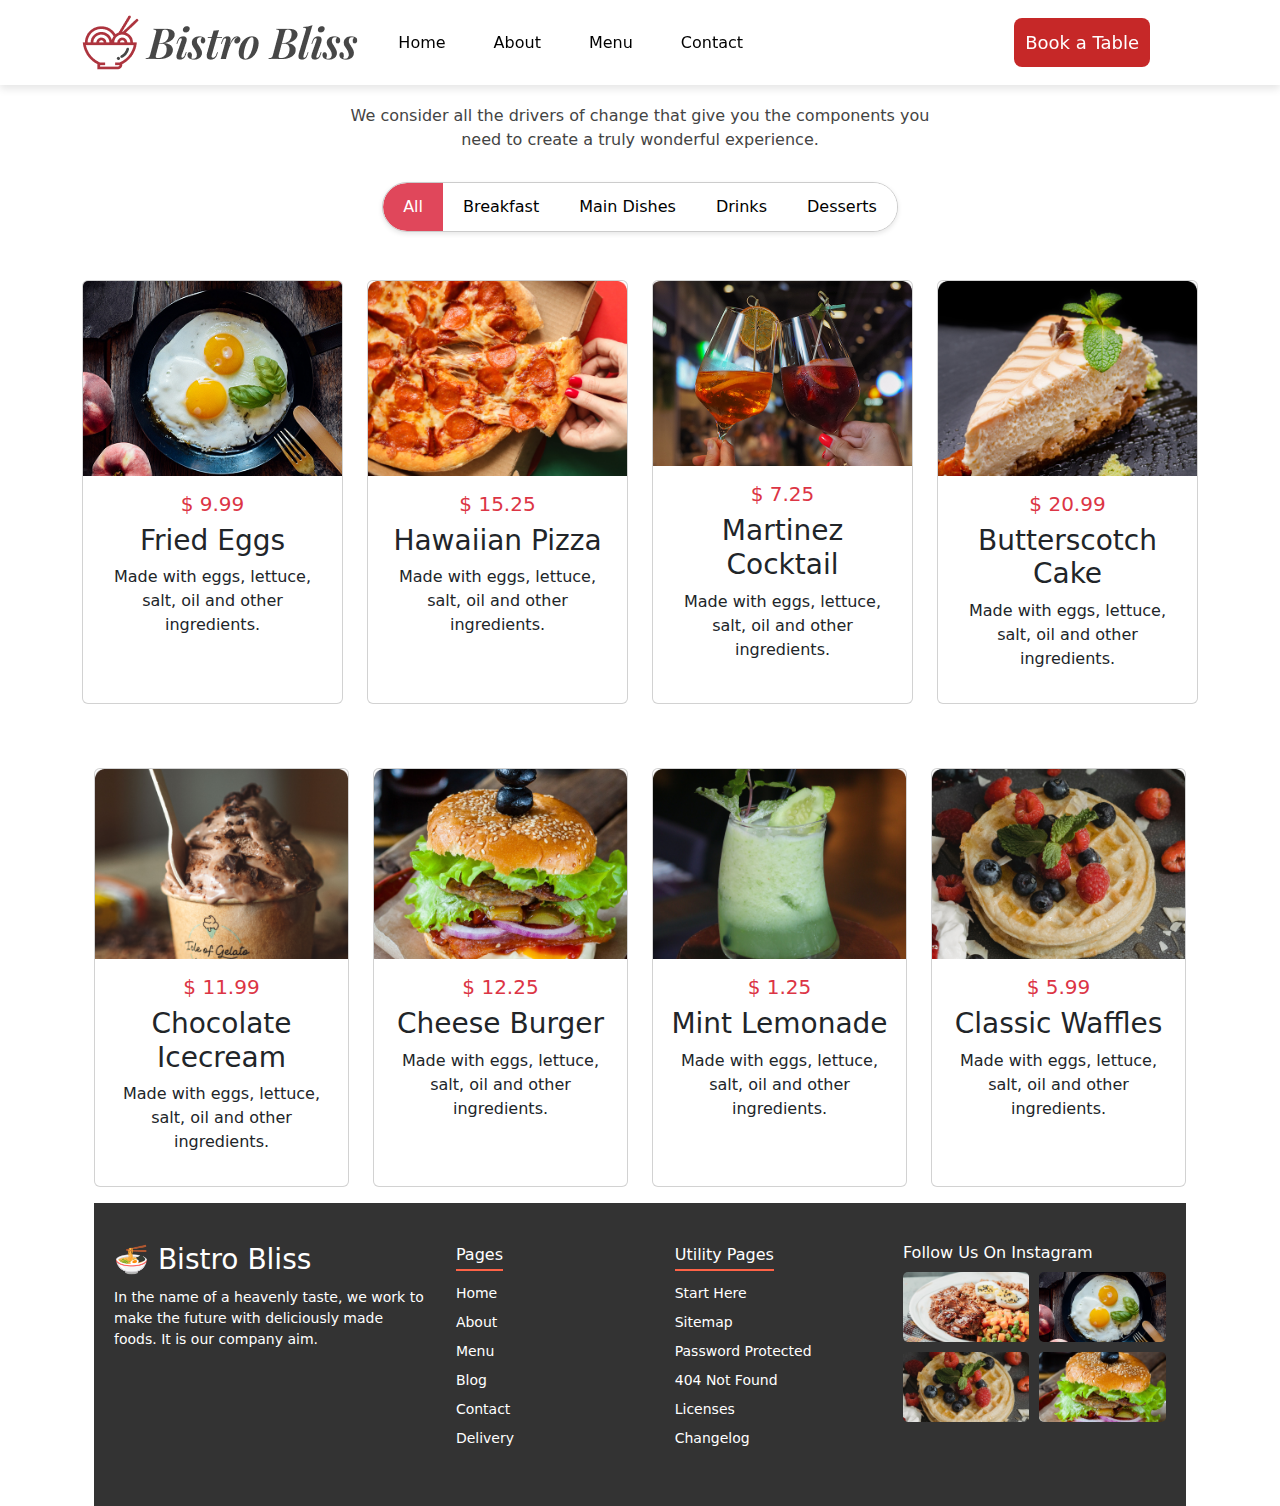
<file: images/menu.html>
<!doctype html>
<html lang="en">

<head>
    <meta charset="utf-8">
    <meta name="viewport" content="width=device-width, initial-scale=1">
    <title>Bootstrap demo</title>
    <link href="https://cdn.jsdelivr.net/npm/bootstrap@5.3.3/dist/css/bootstrap.min.css" rel="stylesheet"
        integrity="sha384-QWTKZyjpPEjISv5WaRU9OFeRpok6YctnYmDr5pNlyT2bRjXh0JMhjY6hW+ALEwIH" crossorigin="anonymous">
    <link rel="stylesheet" href="style.css">
</head>

<body>
    <div class="main">
        <!--navbar-->
        <nav class="navbar navbar-expand-lg">
            <div class="container">
                <a class="navbar-brand" href="#">
                    <img src="Food - Website Design (Community)/japanese-food.png" alt="">
                    <img src="Food - Website Design (Community)/Cuisine.png" alt="">
                </a>
                <button class="navbar-toggler" type="button" data-bs-toggle="collapse"
                    data-bs-target="#navbarSupportedContent" aria-controls="navbarSupportedContent"
                    aria-expanded="false" aria-label="Toggle navigation">
                    <span class="navbar-toggler-icon"></span>
                </button>
                <div class="collapse navbar-collapse" id="navbarSupportedContent">
                    <ul class="navbar-nav me-auto mb-2 mb-lg-0">
                        <!--nav-item-->
                        <li class="nav-item px-3">
                            <a class="nav-link active" aria-current="page" href="home.html">Home</a>
                        </li>
                        <li class="nav-item px-3">
                            <a class="nav-link active" aria-current="page" href="about.html">About</a>
                        </li>

                        <li class="nav-item px-3">
                            <a class="nav-link active" aria-current="page" href="menu.html">Menu</a>
                        </li>
                        <li class="nav-item px-3">
                            <a class="nav-link active" aria-current="page" href="contact.html">Contact</a>
                        </li>
                    </ul>


                    <form class="d-flex px-5 justify-content-center" role="search">

                        <a class="btn btn-theme" href="bookatable.html" target="_blank">Book a Table</a>
                    </form>

                </div>
            </div>
        </nav>


        <!--Nav-bar-->
        <div class="container text-center mt-5">
            <h1 class="head">Our Menu</h1>
            <p class="special">We consider all the drivers of change that give you the components you need to create a
                truly wonderful experience.</p>

            <div class="nav-container">
                <div class="btn-group">
                    <a href="index.html" class="btn category-btn active-btn">All</a>
                    <a href="breakfast.html" class="btn category-btn">Breakfast</a>
                    <a href="main-dishes.html" class="btn category-btn">Main Dishes</a>
                    <a href="drinks.html" class="btn category-btn">Drinks</a>
                    <a href="desserts.html" class="btn category-btn">Desserts</a>
                </div>
            </div>
        </div>
        <div class="container mt-5">
            <div class="row justify-content-center align-items-stretch">
                <!-- Card 1 -->
                <div class="col-sm-6 col-md-3 mb-3">
                    <div class="card d-flex flex-column h-100 text-center">
                        <img src="fry egg.png" class="card-img-top img-fluid" alt="Fried Eggs">
                        <div class="card-body d-flex flex-column">
                            <h5 class="card-title text-danger">$ 9.99</h5>
                            <h3 class="card-text">Fried Eggs</h3>
                            <p class="flex-grow-1">Made with eggs, lettuce, salt, oil and other ingredients.</p>
                        </div>
                    </div>
                </div>

                <!-- Card 2 -->
                <div class="col-sm-6 col-md-3 mb-3">
                    <div class="card d-flex flex-column h-100 text-center">
                        <img src="pizza.png" class="card-img-top img-fluid" alt="Hawaiian Pizza">
                        <div class="card-body d-flex flex-column">
                            <h5 class="card-title text-danger">$ 15.25</h5>
                            <h3 class="card-text">Hawaiian Pizza</h3>
                            <p class="flex-grow-1">Made with eggs, lettuce, salt, oil and other ingredients.</p>
                        </div>
                    </div>
                </div>

                <!-- Card 3 -->
                <div class="col-sm-6 col-md-3 mb-3">
                    <div class="card d-flex flex-column h-100 text-center">
                        <img src="cocktail.png" class="card-img-top img-fluid" alt="Martinez Cocktail">
                        <div class="card-body d-flex flex-column">
                            <h5 class="card-title text-danger">$ 7.25</h5>
                            <h3 class="card-text">Martinez Cocktail</h3>
                            <p class="flex-grow-1">Made with eggs, lettuce, salt, oil and other ingredients.</p>
                        </div>
                    </div>
                </div>

                <!-- Card 4 -->
                <div class="col-sm-6 col-md-3 mb-3">
                    <div class="card d-flex flex-column h-100 text-center">
                        <img src="cake.png" class="card-img-top img-fluid" alt="Butterscotch Cake">
                        <div class="card-body d-flex flex-column">
                            <h5 class="card-title text-danger">$ 20.99</h5>
                            <h3 class="card-text">Butterscotch Cake</h3>
                            <p class="flex-grow-1">Made with eggs, lettuce, salt, oil and other ingredients.</p>
                        </div>
                    </div>
                </div>
            </div>
            <!--2nd-card sec-->
            <div class="container mt-5">
                <div class="row justify-content-center align-items-stretch">
                    <!-- Card 1 -->
                    <div class="col-sm-6 col-md-3 mb-3">
                        <div class="card d-flex flex-column h-100 text-center">
                            <img src="choclate icecream.png" class="card-img-top img-fluid" alt="Fried Eggs">
                            <div class="card-body d-flex flex-column">
                                <h5 class="card-title text-danger">$ 11.99</h5>
                                <h3 class="card-text">Chocolate Icecream</h3>
                                <p class="flex-grow-1">Made with eggs, lettuce, salt, oil and other ingredients.</p>
                            </div>
                        </div>
                    </div>
    
                    <!-- Card 2 -->
                    <div class="col-sm-6 col-md-3 mb-3">
                        <div class="card d-flex flex-column h-100 text-center">
                            <img src="zinger.png" class="card-img-top img-fluid" alt="Hawaiian Pizza">
                            <div class="card-body d-flex flex-column">
                                <h5 class="card-title text-danger">$ 12.25</h5>
                                <h3 class="card-text">Cheese Burger</h3>
                                <p class="flex-grow-1">Made with eggs, lettuce, salt, oil and other ingredients.</p>
                            </div>
                        </div>
                    </div>
    
                    <!-- Card 3 -->
                    <div class="col-sm-6 col-md-3 mb-3">
                        <div class="card d-flex flex-column h-100 text-center">
                            <img src="lemonade.png" class="card-img-top img-fluid" alt="Martinez Cocktail">
                            <div class="card-body d-flex flex-column">
                                <h5 class="card-title text-danger">$ 1.25</h5>
                                <h3 class="card-text">Mint Lemonade</h3>
                                <p class="flex-grow-1">Made with eggs, lettuce, salt, oil and other ingredients.</p>
                            </div>
                        </div>
                    </div>
    
                    <!-- Card 4 -->
                    <div class="col-sm-6 col-md-3 mb-3">
                        <div class="card d-flex flex-column h-100 text-center">
                            <img src="waffles.png" class="card-img-top img-fluid" alt="Butterscotch Cake">
                            <div class="card-body d-flex flex-column">
                                <h5 class="card-title text-danger">$ 5.99</h5>
                                <h3 class="card-text">Classic Waffles</h3>
                                <p class="flex-grow-1">Made with eggs, lettuce, salt, oil and other ingredients.</p>
                            </div>
                        </div>
                    </div>
                </div>
                <!--footer-->
                <footer class="footer">
                    <div class="footer-container">
                        
                       
                        <div class="footer-left">
                            <h3 class="footer-logo">🍜 Bistro Bliss</h3>
                            <p class="footer-desc">
                                In the name of a heavenly taste, we work to make the future with deliciously made foods. It is our company aim.
                            </p>
                            <div class="social-icons">
                                <a href="#"><i class="fab fa-facebook"></i></a>
                                <a href="#"><i class="fab fa-twitter"></i></a>
                                <a href="#"><i class="fab fa-instagram"></i></a>
                                <a href="#"><i class="fab fa-pinterest"></i></a>
                            </div>
                        </div>
                
                        <div class="footer-middle">
                            <div class="footer-links">
                                <h4>Pages</h4>
                                <ul>
                                    <li><a href="#">Home</a></li>
                                    <li><a href="#">About</a></li>
                                    <li><a href="#">Menu</a></li>
                                    <li><a href="#">Blog</a></li>
                                    <li><a href="#">Contact</a></li>
                                    <li><a href="#">Delivery</a></li>
                                </ul>
                            </div>
                            <div class="footer-links">
                                <h4>Utility Pages</h4>
                                <ul>
                                    <li><a href="#">Start Here</a></li>
                                    <li><a href="#">Sitemap</a></li>
                                    <li><a href="#">Password Protected</a></li>
                                    <li><a href="#">404 Not Found</a></li>
                                    <li><a href="#">Licenses</a></li>
                                    <li><a href="#">Changelog</a></li>
                                </ul>
                            </div>
                        </div>
                
                        
                        <div class="footer-right">
                            <h4>Follow Us On Instagram</h4>
                            <div class="footer-images">
                                <img src="noodles.png" alt="Food Image 1">
                                <img src="fry egg.png" alt="Food Image 2">
                                <img src="waffles.png" alt="Food Image 3">
                                <img src="zinger.png" alt="Food Image 4">
                            </div>
                        </div>
                    </div>
                </footer>


        </div>

        <script src="https://cdn.jsdelivr.net/npm/bootstrap@5.3.3/dist/js/bootstrap.bundle.min.js"
            integrity="sha384-YvpcrYf0tY3lHB60NNkmXc5s9fDVZLESaAA55NDzOxhy9GkcIdslK1eN7N6jIeHz"
            crossorigin="anonymous"></script>
</body>

</html>
</file>
<file: style.css>
:root{
    --olivegreen: #DED369;
    --cream:#D0A058;
    --grey:rgb(225, 225, 225);
    --babypink:#DC908E;
    --pink:#AE7885;
    /* #e0475b; */
}
*{
    margin: 0px;
padding: 0px;
box-sizing: border-box;
}

/* HERO SECTION */
.hero {
    position: relative;
    text-align: center;
    width: 100%;
    height: 100vh;
}

.hero img {
    width: 100%;
    height: 100%;
    object-fit: cover;
}

.hero-overlay {
    position: absolute;
    top: 0;
    left: 0;
    width: 100%;
    height: 100%;
    display: flex;
    flex-direction: column;
    align-items: center;
    justify-content: center;
    text-align: center;
    background: rgba(0, 0, 0, 0.5);
    color: white;
    padding: 20px;
}

.hero-overlay h1 {
    font-size: 2rem;
}

.hero-overlay p {
    font-size: 1.2rem;
}

@media (min-width: 768px) {
    .hero-overlay h1 {
        font-size: 3rem;
    }
    .hero-overlay p {
        font-size: 1.5rem;
    }
}

/* BUTTONS */
.bh-1, .bh-2, .admin-but {
    padding: 12px 24px;
    font-size: 1rem;
    border-radius: 30px;
    /* border: 2px solid black; */
    color: white;
    background-color: #E0475B;
}


.bh-1:hover, .bh-2:hover {
    background-color: var(--grey);
    color: black;
}

/* CARDS SECTION  */
.card{
    background-color:var(--grey);
}
.c-h{
text-decoration:4px var(--pink)  underline;
}

/* ABOUT SECTION */

.section {
    width: 100%;
    min-width: 100vh;
border-bottom: 2px solid rgb(236, 234, 234);
}
.container {
    width: 80%;
    display: block;
   margin: auto ;

}
.content-section {
    float: left;
    width: 55%;
    
}
.img-sec{
    float: right;
    width: 40%;
}
.socials a{
    color:#ad324e;
}
.socials a:hover{
    color:var(--pink);
}

 /* COSTUMERS SECTION */
 .customer{
    border-bottom: 2px solid rgb(236, 234, 234) ;
    /* background-color: red; */
    
 }
 .cus-head ,.c-h ,.title , .section-title, .menu, .t-head{
    text-decoration:4px #E0475B  underline;
 }
 .cus-h {
    color:#ad324e;
}
    /* KASHAF  */
    .main {
        width: 100%;
        height: 100%;
    
    }
    
    /*book a table button*/
    .btn-themee {
        background-color: #E0475b;
        border-radius: 10px;
        padding: 10px;
        color: white;
    }
    
    .btn-themee:hover {
        background-color: #a32b3b;
      color: white;
    }
    
    .head {
        font-family: serif;
        font-size: 40px;
    }
    
    
    /*fixed nab bar*/
    .navbar {
        position: static;
        top: 0;
        left: 0;
        width: 100%;
        background-color: white;
        z-index: 1000;
        box-shadow: 0px 4px 8px rgba(0, 0, 0, 0.1);
        padding: 10px 0;
    }
    
    
    
    /*menu-navbar*/
    
    .head {
        font-size: 2.5rem;
        font-weight: bold;
        text-align: center;
    }
    
    
    .special {
        max-width: 600px;
        text-align: center;
        margin: 0 auto;
        color: #444;
    }
    
    
    .nav-container {
        display: flex;
        justify-content: center;
        align-items: center;
        margin-top: 30px;
    }
    
    
    .btn-group {
        display: flex;
        flex-wrap: wrap;
        
        border: 1px solid #ccc;
        border-radius: 50px;
        overflow: hidden;
        background: white;
        box-shadow: 0 2px 5px rgba(0, 0, 0, 0.1);
    }
    
    
    .category-btn {
        flex: 1;
        text-align: center;
        padding: 12px 20px;
        font-size: 16px;
        color: black;
        background-color: white;
        border: none;
        border-right: 1px solid #ccc;
        /* Adds divider between buttons */
        transition: 0.3s ease;
        white-space: nowrap;
    }
    
    .category-btn:last-child {
        border-right: none;
    }
    
    
    .active-btn {
        background-color: #E0475b;
        color: white;
        border-radius: 50px 0 0 50px;
    }
    
    
    .category-btn:hover {
        background-color: #E0475b;
        color: white;
    }
    
    
    @media (max-width: 600px) {
        .btn-group {
            flex-direction: column;
            width: 90%;
            max-width: 350px;
            border-radius: 20px;
        }
    
        .category-btn {
            border-right: none;
            border-bottom: 1px solid #ff0000;
        }
    
        .category-btn:last-child {
            border-bottom: none;
        }
    
        .active-btn {
            border-radius: 20px 20px 0 0;
        }
    }
    
    /*Book a table*/
    .reservation-form {
        max-width: 600px;
        margin: auto;
        background: rgb(255, 255, 255);
        padding: 20px;
        border-radius: 10px;
        box-shadow: 0px 4px 8px rgba(0, 0, 0, 0.1);
    }
    
    /* Book Button */
    .btn-theme {
        background-color: #c62828;
        color: white;
        font-size: 18px;
        padding: 10px;
        border-radius: 8px;
        width: 100%;
    }
    
    .btn-theme:hover {
        background-color: #a02222;
    }
    
    /*footer*/
    /* Footer Styling */
    .footer {
        background-color: #333;
        /* Dark background */
        color: #fff;
        /* White text */
        padding: 40px 0;
    }
    
    .footer-container {
        display: flex;
        flex-wrap: wrap;
        /* Ensures responsiveness */
        justify-content: space-between;
        max-width: 1200px;
        margin: auto;
        padding: 0 20px;
    }
    
    /* Footer Left Section (Logo & Text) */
    .footer-left {
        width: 30%;
    }
    
    .footer-left img {
        width: 150px;
        /* Adjust logo size */
    }
    
    .footer-left p {
        font-size: 14px;
        margin-top: 10px;
    }
    
    .social-icons {
        margin-top: 15px;
    }
    
    .social-icons a {
        color: #fff;
        font-size: 18px;
        margin-right: 10px;
        text-decoration: none;
    }
    
    /* Footer Middle Section (Pages & Utility Pages) */
    .footer-middle {
        width: 40%;
        display: flex;
        justify-content: space-between;
        /* Adds gap between sections */
    }
    
    /* Footer Links */
    .footer-links {
        width: 48%;
        /* Keeps both sections balanced */
    }
    
    .footer-links h4 {
        font-size: 16px;
        margin-bottom: 10px;
        border-bottom: 2px solid #ff6347;
        /* Underline effect */
        display: inline-block;
        padding-bottom: 5px;
    }
    
    .footer-links ul {
        list-style: none;
        padding: 0;
    }
    
    .footer-links ul li {
        margin-bottom: 5px;
    }
    
    .footer-links ul li a {
        color: #fff;
        text-decoration: none;
        font-size: 14px;
    }
    
    .footer-links ul li a:hover {
        color: #ff6347;
    }
    
    /* Footer Right Section (Instagram Images) */
    .footer-right {
        width: 25%;
    }
    
    .footer-right h4 {
        font-size: 16px;
        margin-bottom: 10px;
    }
    
    .footer-images {
        display: grid;
        grid-template-columns: repeat(2, 1fr);
        /* Creates 2 columns */
        gap: 10px;
        /* Space between images */
    }
    
    .footer-images img {
        width: 100%;
        height: 70px;
        object-fit: cover;
        /* Ensures images fit properly */
        border-radius: 5px;
    }
    
    /* Responsive Design */
    @media (max-width: 768px) {
        .footer-container {
            flex-direction: column;
            text-align: center;
        }
    
        .footer-left,
        .footer-middle,
        .footer-right {
            width: 100%;
            margin-bottom: 20px;
        }
    
        .footer-middle {
            flex-direction: column;
            align-items: center;
        }
    
        .footer-links {
            width: 100%;
            margin-bottom: 10px;
        }
    
        .footer-images {
            grid-template-columns: repeat(4, 1fr);
            /* 4 columns for mobile */
        }
    }
    
    .footer-images img:hover {
        transform: scale(1.1);
    }
    
    /* Contact Section */
    .contact-section {
        padding: 60px 20px;
        text-align: center;
    }
    
    
    .section-title {
        font-size: 40px;
        font-weight: 700;
        color: #333;
        margin-bottom: 10px;
    }
    
    .section-subtitle {
        font-size: 16px;
        color: #666;
        max-width: 600px;
        margin: auto;
    }
    
    
    .contact-form-container {
        background: #fff;
        padding: 40px;
        border-radius: 10px;
        box-shadow: 0px 10px 30px rgba(0, 0, 0, 0.1);
        max-width: 700px;
        margin: 30px auto;
    }
    
    
    .form-label {
        font-weight: 500;
        color: #444;
        text-align: left;
        display: block;
    }
    
    .form-control {
        border-radius: 8px;
        padding: 12px;
        border: 1px solid #ddd;
    }
    
    .form-control:focus {
        border-color: #d9534f;
        box-shadow: 0 0 5px rgba(217, 83, 79, 0.5);
    }
    
    
    .submit-btn {
        background-color: #ff0400;
        border: none;
        padding: 12px 30px;
        font-size: 18px;
        font-weight: 600;
        border-radius: 35px;
        color: white;
        transition: 0.3s;
    }
    
    .submit-btn:hover {
        background-color: #a12a27;
    }
    
    /* Responsive Design */
    @media (max-width: 768px) {
        .contact-form-container {
            padding: 20px;
        }
    
        .section-title {
            font-size: 32px;
        }
    
        .form-control {
            padding: 10px;
        }
    
        .submit-btn {
            font-size: 16px;
            padding: 10px 20px;
        }
    }
</file>
<file: images/style.css>
.main {
    width: 100%;
    height: 100%;

}

/*book a table button*/
.btn-theme {
    background-color: #E0475b;
    border-radius: 30px
}

.btn-theme:hover {
    background-color: transparent;
    color: rgb(0, 0, 0);
}

.head {
    font-family: serif;
    font-size: 40px;
}


/*fixed nab bar*/
.navbar {
    position: fixed;
    top: 0;
    left: 0;
    width: 100%;
    background-color: white;
    z-index: 1000;
    box-shadow: 0px 4px 8px rgba(0, 0, 0, 0.1);
    padding: 10px 0;
}



/*menu-navbar*/

.head {
    font-size: 2.5rem;
    font-weight: bold;
    text-align: center;
}


.special {
    max-width: 600px;
    text-align: center;
    margin: 0 auto;
    color: #444;
}


.nav-container {
    display: flex;
    justify-content: center;
    align-items: center;
    margin-top: 30px;
}


.btn-group {
    display: flex;
    flex-wrap: wrap;
    
    border: 1px solid #ccc;
    border-radius: 50px;
    overflow: hidden;
    background: white;
    box-shadow: 0 2px 5px rgba(0, 0, 0, 0.1);
}


.category-btn {
    flex: 1;
    text-align: center;
    padding: 12px 20px;
    font-size: 16px;
    color: black;
    background-color: white;
    border: none;
    border-right: 1px solid #ccc;
    /* Adds divider between buttons */
    transition: 0.3s ease;
    white-space: nowrap;
}

.category-btn:last-child {
    border-right: none;
}


.active-btn {
    background-color: #E0475b;
    color: white;
    border-radius: 50px 0 0 50px;
}


.category-btn:hover {
    background-color: #E0475b;
    color: white;
}


@media (max-width: 600px) {
    .btn-group {
        flex-direction: column;
        width: 90%;
        max-width: 350px;
        border-radius: 20px;
    }

    .category-btn {
        border-right: none;
        border-bottom: 1px solid #ff0000;
    }

    .category-btn:last-child {
        border-bottom: none;
    }

    .active-btn {
        border-radius: 20px 20px 0 0;
    }
}

/*Book a table*/
.reservation-form {
    max-width: 600px;
    margin: auto;
    background: rgb(255, 255, 255);
    padding: 20px;
    border-radius: 10px;
    box-shadow: 0px 4px 8px rgba(0, 0, 0, 0.1);
}

/* Book Button */
.btn-theme {
    background-color: #c62828;
    color: white;
    font-size: 18px;
    padding: 10px;
    border-radius: 8px;
    width: 100%;
}

.btn-theme:hover {
    background-color: #a02222;
}

/*footer*/
/* Footer Styling */
.footer {
    background-color: #333;
    /* Dark background */
    color: #fff;
    /* White text */
    padding: 40px 0;
}

.footer-container {
    display: flex;
    flex-wrap: wrap;
    /* Ensures responsiveness */
    justify-content: space-between;
    max-width: 1200px;
    margin: auto;
    padding: 0 20px;
}

/* Footer Left Section (Logo & Text) */
.footer-left {
    width: 30%;
}

.footer-left img {
    width: 150px;
    /* Adjust logo size */
}

.footer-left p {
    font-size: 14px;
    margin-top: 10px;
}

.social-icons {
    margin-top: 15px;
}

.social-icons a {
    color: #fff;
    font-size: 18px;
    margin-right: 10px;
    text-decoration: none;
}

/* Footer Middle Section (Pages & Utility Pages) */
.footer-middle {
    width: 40%;
    display: flex;
    justify-content: space-between;
    /* Adds gap between sections */
}

/* Footer Links */
.footer-links {
    width: 48%;
    /* Keeps both sections balanced */
}

.footer-links h4 {
    font-size: 16px;
    margin-bottom: 10px;
    border-bottom: 2px solid #ff6347;
    /* Underline effect */
    display: inline-block;
    padding-bottom: 5px;
}

.footer-links ul {
    list-style: none;
    padding: 0;
}

.footer-links ul li {
    margin-bottom: 5px;
}

.footer-links ul li a {
    color: #fff;
    text-decoration: none;
    font-size: 14px;
}

.footer-links ul li a:hover {
    color: #ff6347;
}

/* Footer Right Section (Instagram Images) */
.footer-right {
    width: 25%;
}

.footer-right h4 {
    font-size: 16px;
    margin-bottom: 10px;
}

.footer-images {
    display: grid;
    grid-template-columns: repeat(2, 1fr);
    /* Creates 2 columns */
    gap: 10px;
    /* Space between images */
}

.footer-images img {
    width: 100%;
    height: 70px;
    object-fit: cover;
    /* Ensures images fit properly */
    border-radius: 5px;
}

/* Responsive Design */
@media (max-width: 768px) {
    .footer-container {
        flex-direction: column;
        text-align: center;
    }

    .footer-left,
    .footer-middle,
    .footer-right {
        width: 100%;
        margin-bottom: 20px;
    }

    .footer-middle {
        flex-direction: column;
        align-items: center;
    }

    .footer-links {
        width: 100%;
        margin-bottom: 10px;
    }

    .footer-images {
        grid-template-columns: repeat(4, 1fr);
        /* 4 columns for mobile */
    }
}

.footer-images img:hover {
    transform: scale(1.1);
}

/* Contact Section */
.contact-section {
    padding: 60px 20px;
    text-align: center;
}


.section-title {
    font-size: 40px;
    font-weight: 700;
    color: #333;
    margin-bottom: 10px;
}

.section-subtitle {
    font-size: 16px;
    color: #666;
    max-width: 600px;
    margin: auto;
}


.contact-form-container {
    background: #fff;
    padding: 40px;
    border-radius: 10px;
    box-shadow: 0px 10px 30px rgba(0, 0, 0, 0.1);
    max-width: 700px;
    margin: 30px auto;
}


.form-label {
    font-weight: 500;
    color: #444;
    text-align: left;
    display: block;
}

.form-control {
    border-radius: 8px;
    padding: 12px;
    border: 1px solid #ddd;
}

.form-control:focus {
    border-color: #d9534f;
    box-shadow: 0 0 5px rgba(217, 83, 79, 0.5);
}


.submit-btn {
    background-color: #ff0400;
    border: none;
    padding: 12px 30px;
    font-size: 18px;
    font-weight: 600;
    border-radius: 35px;
    color: white;
    transition: 0.3s;
}

.submit-btn:hover {
    background-color: #a12a27;
}

/* Responsive Design */
@media (max-width: 768px) {
    .contact-form-container {
        padding: 20px;
    }

    .section-title {
        font-size: 32px;
    }

    .form-control {
        padding: 10px;
    }

    .submit-btn {
        font-size: 16px;
        padding: 10px 20px;
    }
}
</file>
